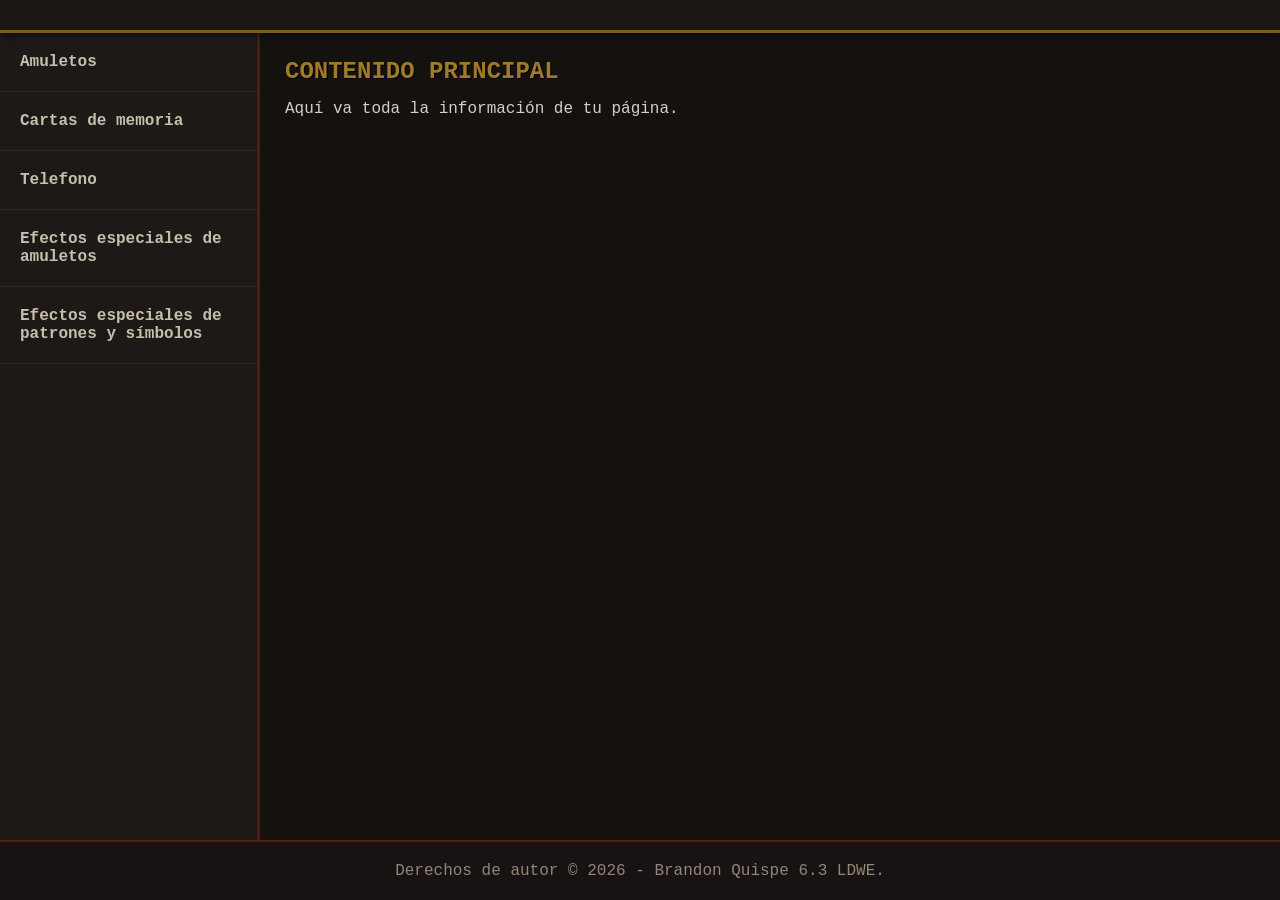
<file: index.html>
<!DOCTYPE html>
<html lang="es">
<head>
    <meta charset="UTF-8">
    <link rel="stylesheet" href="style.css">
</head>
<body>
    <input type="checkbox" id="menu-toggle">

    <header>
        <label for="menu-toggle" class="menu-btn">☰</label>
    </header>

    <nav>
        <label for="menu-toggle" class="menu-close">✕</label>
        <a href="amuletos.html">Amuletos</a>
        <a href="cartas de memoria.html">Cartas de memoria</a>
        <a href="telefono.html">Telefono</a>
        <a href="efectos especiales de amuletos.html">Efectos especiales de amuletos</a>
        <a href="efectos especiales de patrones y símbolos.html">Efectos especiales de patrones y símbolos</a> 
    </nav>

    <main>
        <h2>Contenido Principal</h2>
        <p>Aquí va toda la información de tu página.</p>
    </main>

    <footer>
        Derechos de autor © 2026 - Brandon Quispe 6.3 LDWE.
    </footer>       
</body>
</html>
</file>
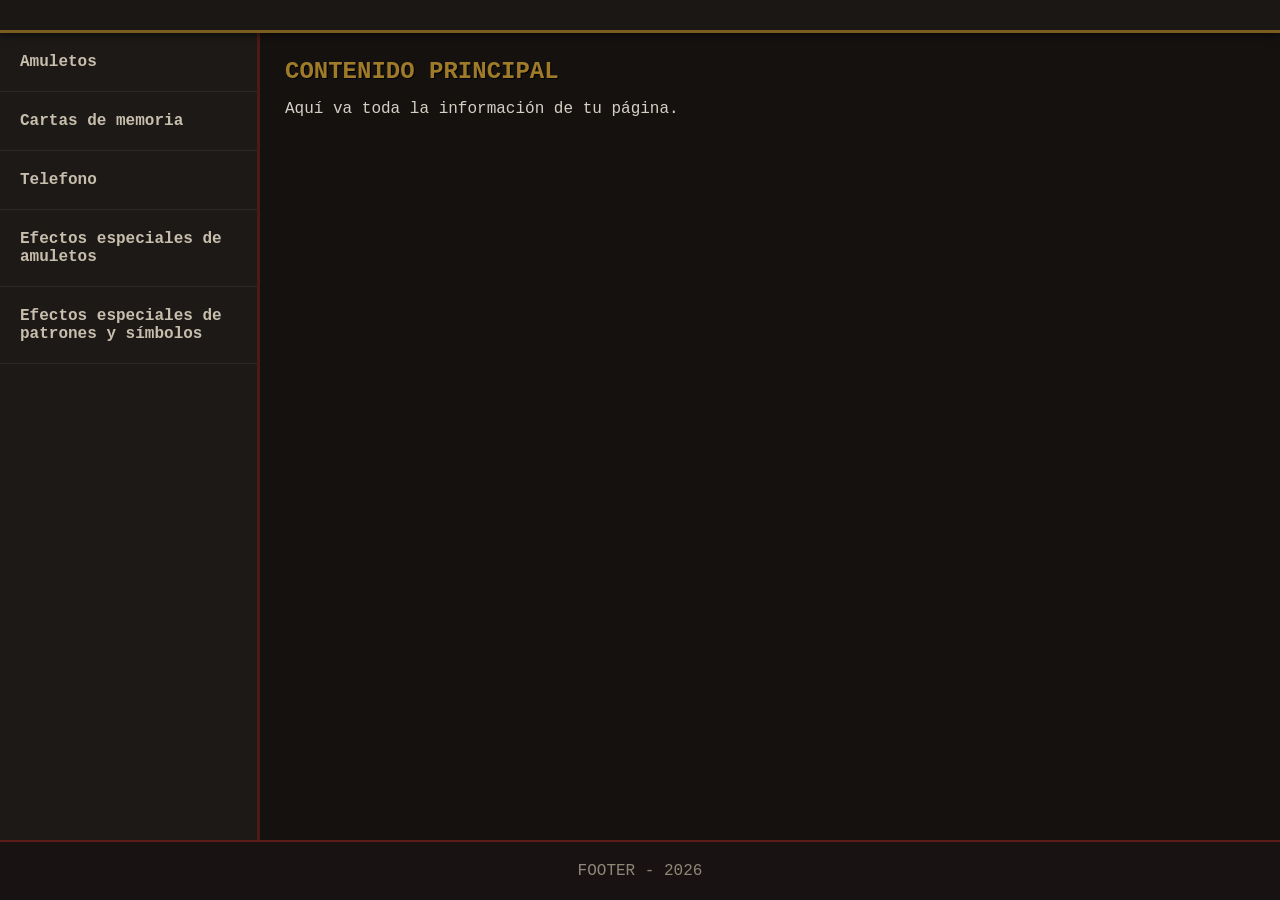
<file: Menu_Primeros_pasos_Brandon_Quispe_6,3/Menu_Primeros_pasos_Brandon_Quispe_6,3/index.html>
<!DOCTYPE html>
<html lang="es">
<head>
    <meta charset="UTF-8">
    <link rel="stylesheet" href="style.css">
</head>
<body>
    <input type="checkbox" id="menu-toggle">

    <header>
        <label for="menu-toggle" class="menu-btn">☰</label>
    </header>

    <nav>
        <a href="A.html">Amuletos</a>
        <a href="B.html">Cartas de memoria</a>
        <a href="C.html">Telefono</a>
        <a href="D.html">Efectos especiales de amuletos</a>
        <a href="E.html">Efectos especiales de patrones y símbolos</a> 
    </nav>

    <main>
        <h2>Contenido Principal</h2>
        <p>Aquí va toda la información de tu página.</p>
    </main>

    <footer>
        FOOTER - 2026
    </footer>       
</body>
</html>
</file>
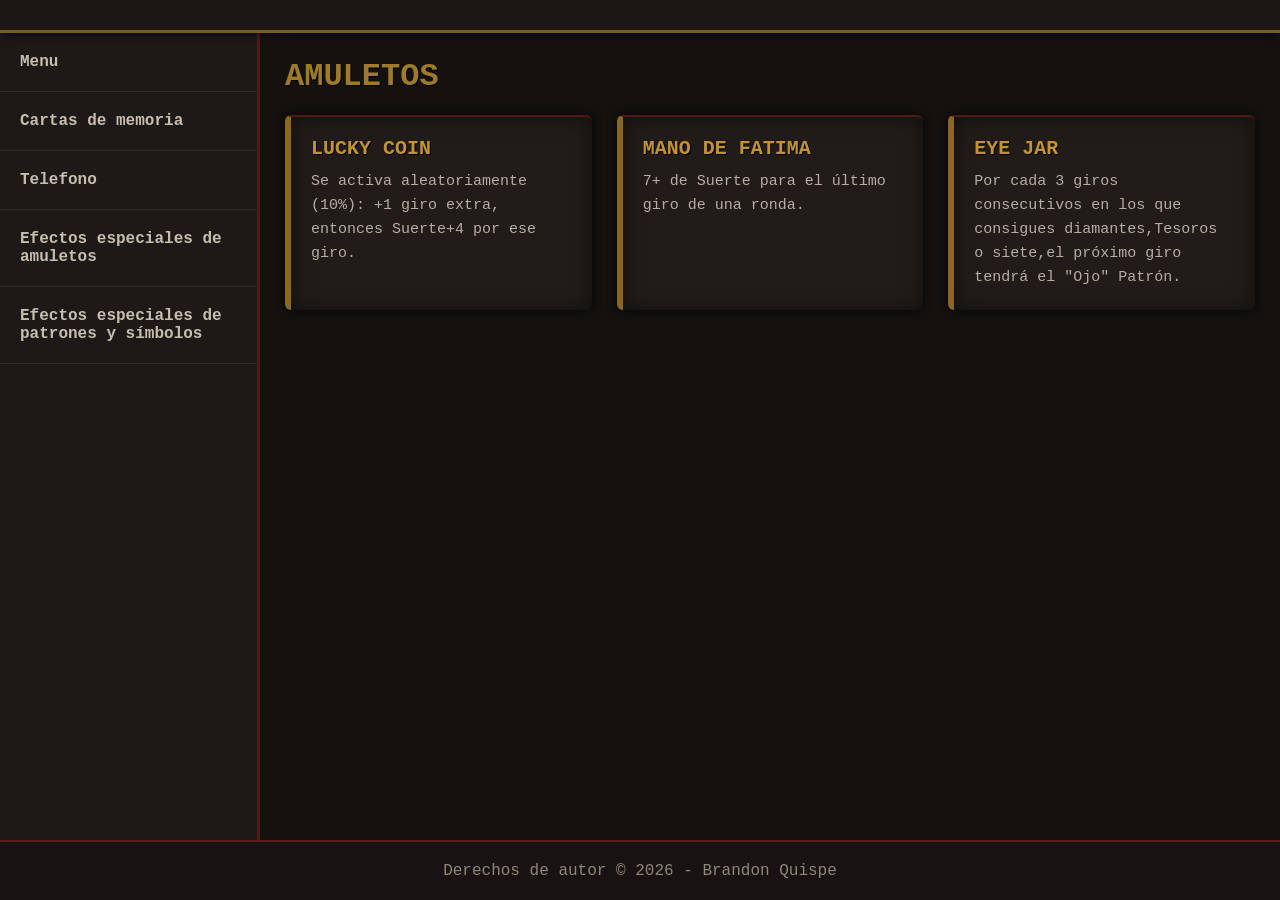
<file: A.html>
<!DOCTYPE html>
<html lang="es">
<head>
    <meta charset="UTF-8">
    <link rel="stylesheet" href="style.css">
</head>
<body>
    <input type="checkbox" id="menu-toggle">
    <header>
        <label for="menu-toggle" class="menu-btn">☰</label>
    </header>
    <nav>
        <a href="index.html">Menu</a>
        <a href="B.html">Cartas de memoria</a>
        <a href="C.html">Telefono</a>
        <a href="D.html">Efectos especiales de amuletos</a>
        <a href="E.html">Efectos especiales de patrones y símbolos</a> 
    </nav>
<main>
    <h1>Amuletos</h1>

    <div class="grid-info">

        <div class="card">
            <h2>Lucky Coin</h2>
            <p>
                Se activa aleatoriamente (10%):
                +1 giro extra, entonces Suerte+4 por ese giro.
            </p>
        </div>

        <div class="card">
            <h2>Mano de fatima</h2>
            <p>
                7+ de Suerte para el último giro de una ronda.
            </p>
        </div>

        <div class="card">
            <h2>Eye jar</h2>
            <p>
                Por cada 3 giros consecutivos en los que consigues diamantes,Tesoros o siete,el próximo giro tendrá el "Ojo" Patrón.            
            </p>
        </div>

    </div>
</main>
    <footer>
        Derechos de autor © 2026 - Brandon Quispe
    </footer>       
</body>
</html>
</file>
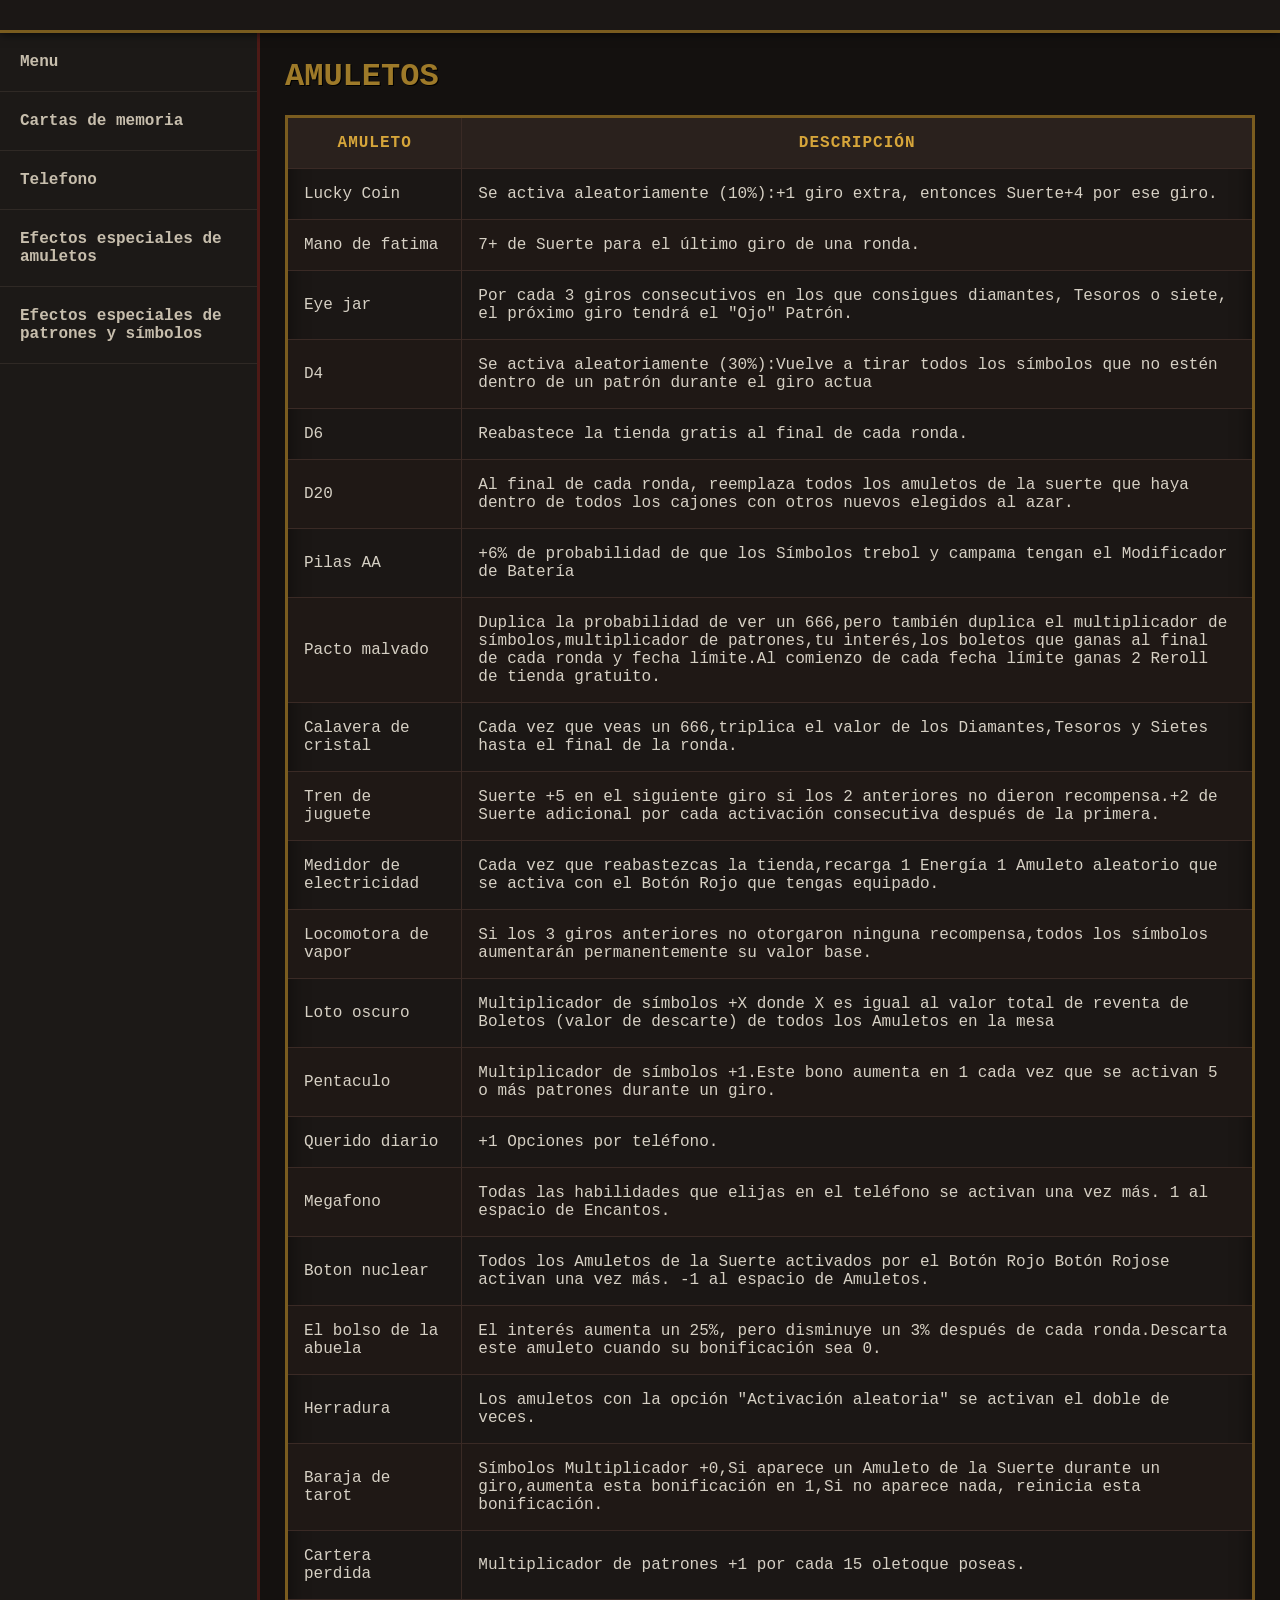
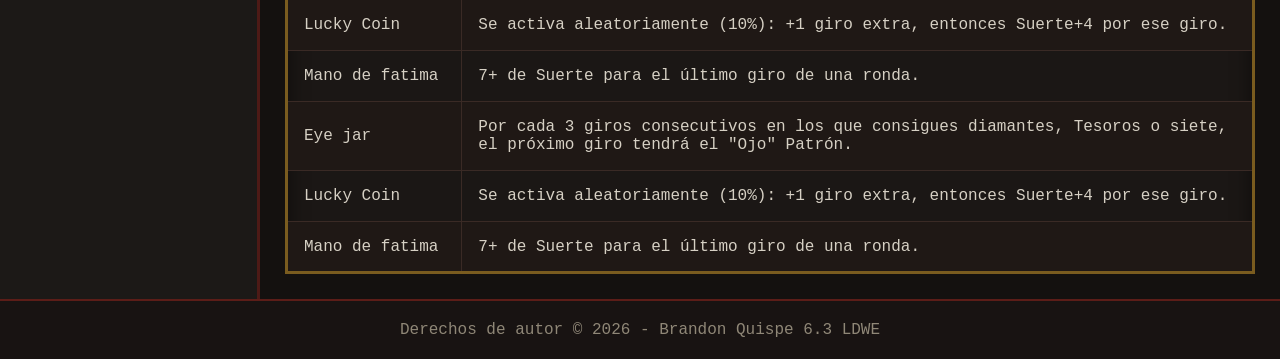
<file: Amuletos.html>
<!DOCTYPE html>
<html lang="es">
<head>
    <meta charset="UTF-8">
    <link rel="stylesheet" href="style.css">
</head>
<body>
    <input type="checkbox" id="menu-toggle">
    <header>
        <label for="menu-toggle" class="menu-btn">☰</label>
    </header>
    <nav>
        <label for="menu-toggle" class="menu-close">✕</label>
        <a href="index.html">Menu</a>
        <a href="cartas de memoria.html">Cartas de memoria</a>
        <a href="telefono.html">Telefono</a>
        <a href="efectos especiales de amuletos.html">Efectos especiales de amuletos</a>
        <a href="efectos especiales de patrones y símbolos.html">Efectos especiales de patrones y símbolos</a> 
    </nav>
    <main>
        <h1>Amuletos</h1>
    
        <div class="table-view">
            <table class="data-table">
                <thead>
                    <tr>
                        <th>Amuleto</th>
                        <th>Descripción</th>
                    </tr>
                </thead>
                <tbody>
                    <tr>
                        <td>Lucky Coin</td>
                        <td>Se activa aleatoriamente (10%):+1 giro extra, entonces Suerte+4 por ese giro.</td>
                    </tr>
                    <tr>
                        <td>Mano de fatima</td>
                        <td>7+ de Suerte para el último giro de una ronda.</td>
                    </tr>
                    <tr>
                        <td>Eye jar</td>
                        <td>Por cada 3 giros consecutivos en los que consigues diamantes, Tesoros o siete, el próximo giro tendrá el "Ojo" Patrón.</td>
                    </tr>
                    <tr>
                        <td>D4</td>
                        <td>Se activa aleatoriamente (30%):Vuelve a tirar todos los símbolos que no estén dentro de un patrón durante el giro actua</td>
                    </tr>
                    <tr>
                        <td>D6</td>
                        <td>Reabastece la tienda gratis al final de cada ronda.</td>
                    </tr>
                    <tr>
                        <td>D20</td>
                        <td>Al final de cada ronda, reemplaza todos los amuletos de la suerte que haya dentro de todos los cajones con otros nuevos elegidos al azar.</td>
                    </tr>
                    <tr>
                        <td>Pilas AA</td>
                        <td>+6% de probabilidad de que los Símbolos trebol y campama tengan el Modificador de Batería</td>
                    </tr>
                    <tr>
                        <td>Pacto malvado</td>
                        <td>Duplica la probabilidad de ver un 666,pero también duplica el multiplicador de símbolos,multiplicador de patrones,tu interés,los boletos que ganas al final de cada ronda y fecha límite.Al comienzo de cada fecha límite ganas 2 Reroll de tienda gratuito.</td>
                    </tr>
                    <tr>
                        <td>Calavera de cristal</td>
                        <td>Cada vez que veas un 666,triplica el valor de los Diamantes,Tesoros y Sietes hasta el final de la ronda.</td>
                    </tr>
                    <tr>
                        <td>Tren de juguete</td>
                        <td>Suerte +5 en el siguiente giro si los 2 anteriores no dieron recompensa.+2 de Suerte adicional por cada activación consecutiva después de la primera.</td>
                    </tr>
                    <tr>
                        <td>Medidor de electricidad</td>
                        <td>Cada vez que reabastezcas la tienda,recarga 1 Energía 1 Amuleto aleatorio que se activa con el Botón Rojo que tengas equipado.</td>
                    </tr>
                    <tr>
                        <td>Locomotora de vapor</td>
                        <td>Si los 3 giros anteriores no otorgaron ninguna recompensa,todos los símbolos aumentarán permanentemente su valor base.</td>
                    </tr>
                    <tr>
                        <td>Loto oscuro</td>
                        <td>Multiplicador de símbolos +X donde X es igual al valor total de reventa de Boletos (valor de descarte) de todos los Amuletos en la mesa</td>
                    </tr>
                    <tr>
                        <td>Pentaculo</td>
                        <td>Multiplicador de símbolos +1.Este bono aumenta en 1 cada vez que se activan 5 o más patrones durante un giro.</td>
                    </tr>
                    <tr>
                        <td>Querido diario</td>
                        <td>+1 Opciones por teléfono.</td>
                    </tr>
                    <tr>
                        <td>Megafono</td>
                        <td>Todas las habilidades que elijas en el teléfono se activan una vez más. 1 al espacio de Encantos.</td>
                    </tr>
                    <tr>
                        <td>Boton nuclear</td>
                        <td>Todos los Amuletos de la Suerte activados por el Botón Rojo Botón Rojose activan una vez más. -1 al espacio de Amuletos.</td>
                    </tr>
                    <tr>
                        <td>El bolso de la abuela</td>
                        <td>El interés aumenta un 25%, pero disminuye un 3% después de cada ronda.Descarta este amuleto cuando su bonificación sea 0.</td>
                    </tr>
                    <tr>
                        <td>Herradura</td>
                        <td>Los amuletos con la opción "Activación aleatoria" se activan el doble de veces.</td>
                    </tr>
                    <tr>
                        <td>Baraja de tarot</td>
                        <td>Símbolos Multiplicador +0,Si aparece un Amuleto de la Suerte durante un giro,aumenta esta bonificación en 1,Si no aparece nada, reinicia esta bonificación.</td>
                    </tr>
                    <tr>
                        <td>Cartera perdida</td>
                        <td>Multiplicador de patrones +1 por cada 15  oletoque poseas.</td>
                    </tr>
                    <tr>
                        <td>Lucky Coin</td>
                        <td>Se activa aleatoriamente (10%): +1 giro extra, entonces Suerte+4 por ese giro.</td>
                    </tr>
                    <tr>
                        <td>Mano de fatima</td>
                        <td>7+ de Suerte para el último giro de una ronda.</td>
                    </tr>
                    <tr>
                        <td>Eye jar</td>
                        <td>Por cada 3 giros consecutivos en los que consigues diamantes, Tesoros o siete, el próximo giro tendrá el "Ojo" Patrón.</td>
                    </tr>
                    <tr>
                        <td>Lucky Coin</td>
                        <td>Se activa aleatoriamente (10%): +1 giro extra, entonces Suerte+4 por ese giro.</td>
                    </tr>
                    <tr>
                        <td>Mano de fatima</td>
                        <td>7+ de Suerte para el último giro de una ronda.</td>
                    </tr>
                    <tr>
                </tbody>
            </table>
        </div>

    <div class="card-view">
        <div class="grid-info">

            <div class="card">
                <h2>Lucky Coin</h2>
                <p>
                    Se activa aleatoriamente (10%):
                    +1 giro extra, entonces Suerte+4 por ese giro.
                </p>
            </div>

            <div class="card">
                <h2>Mano de fatima</h2>
                <p>
                    7+ de Suerte para el último giro de una ronda.
                </p>
            </div>

            <div class="card">
                <h2>Eye jar</h2>
                <p>
                    Por cada 3 giros consecutivos en los que consigues diamantes, Tesoros o siete, el próximo giro tendrá el "Ojo" Patrón.
                </p>
            </div>
            <div class="card">
                <h2>Lucky Coin</h2>
                <p>
                    Se activa aleatoriamente (10%):
                    +1 giro extra, entonces Suerte+4 por ese giro.
                </p>
            </div>

            <div class="card">
                <h2>Mano de fatima</h2>
                <p>
                    7+ de Suerte para el último giro de una ronda.
                </p>
            </div>

            <div class="card">
                <h2>Eye jar</h2>
                <p>
                    Por cada 3 giros consecutivos en los que consigues diamantes, Tesoros o siete, el próximo giro tendrá el "Ojo" Patrón.
                </p>
            </div>            <div class="card">
                <h2>Lucky Coin</h2>
                <p>
                    Se activa aleatoriamente (10%):
                    +1 giro extra, entonces Suerte+4 por ese giro.
                </p>
            </div>

            <div class="card">
                <h2>Mano de fatima</h2>
                <p>
                    7+ de Suerte para el último giro de una ronda.
                </p>
            </div>

            <div class="card">
                <h2>Eye jar</h2>
                <p>
                    Por cada 3 giros consecutivos en los que consigues diamantes, Tesoros o siete, el próximo giro tendrá el "Ojo" Patrón.
                </p>
            </div>            <div class="card">
                <h2>Lucky Coin</h2>
                <p>
                    Se activa aleatoriamente (10%):
                    +1 giro extra, entonces Suerte+4 por ese giro.
                </p>
            </div>

            <div class="card">
                <h2>Mano de fatima</h2>
                <p>
                    7+ de Suerte para el último giro de una ronda.
                </p>
            </div>

            <div class="card">
                <h2>Eye jar</h2>
                <p>
                    Por cada 3 giros consecutivos en los que consigues diamantes, Tesoros o siete, el próximo giro tendrá el "Ojo" Patrón.
                </p>
            </div>            <div class="card">
                <h2>Lucky Coin</h2>
                <p>
                    Se activa aleatoriamente (10%):
                    +1 giro extra, entonces Suerte+4 por ese giro.
                </p>
            </div>

            <div class="card">
                <h2>Mano de fatima</h2>
                <p>
                    7+ de Suerte para el último giro de una ronda.
                </p>
            </div>

            <div class="card">
                <h2>Eye jar</h2>
                <p>
                    Por cada 3 giros consecutivos en los que consigues diamantes, Tesoros o siete, el próximo giro tendrá el "Ojo" Patrón.
                </p>
            </div>            <div class="card">
                <h2>Lucky Coin</h2>
                <p>
                    Se activa aleatoriamente (10%):
                    +1 giro extra, entonces Suerte+4 por ese giro.
                </p>
            </div>

            <div class="card">
                <h2>Mano de fatima</h2>
                <p>
                    7+ de Suerte para el último giro de una ronda.
                </p>
            </div>

            <div class="card">
                <h2>Eye jar</h2>
                <p>
                    Por cada 3 giros consecutivos en los que consigues diamantes, Tesoros o siete, el próximo giro tendrá el "Ojo" Patrón.
                </p>
            </div>        
            <div class="card">
                <h2>Lucky Coin</h2>
                <p>
                    Se activa aleatoriamente (10%):
                    +1 giro extra, entonces Suerte+4 por ese giro.
                </p>
            </div>

            <div class="card">
                <h2>Mano de fatima</h2>
                <p>
                    7+ de Suerte para el último giro de una ronda.
                </p>
            </div>
        </div>
    </div>
</main>
    <footer>
        Derechos de autor © 2026 - Brandon Quispe 6.3 LDWE
    </footer>       
</body>
</html>
</file>
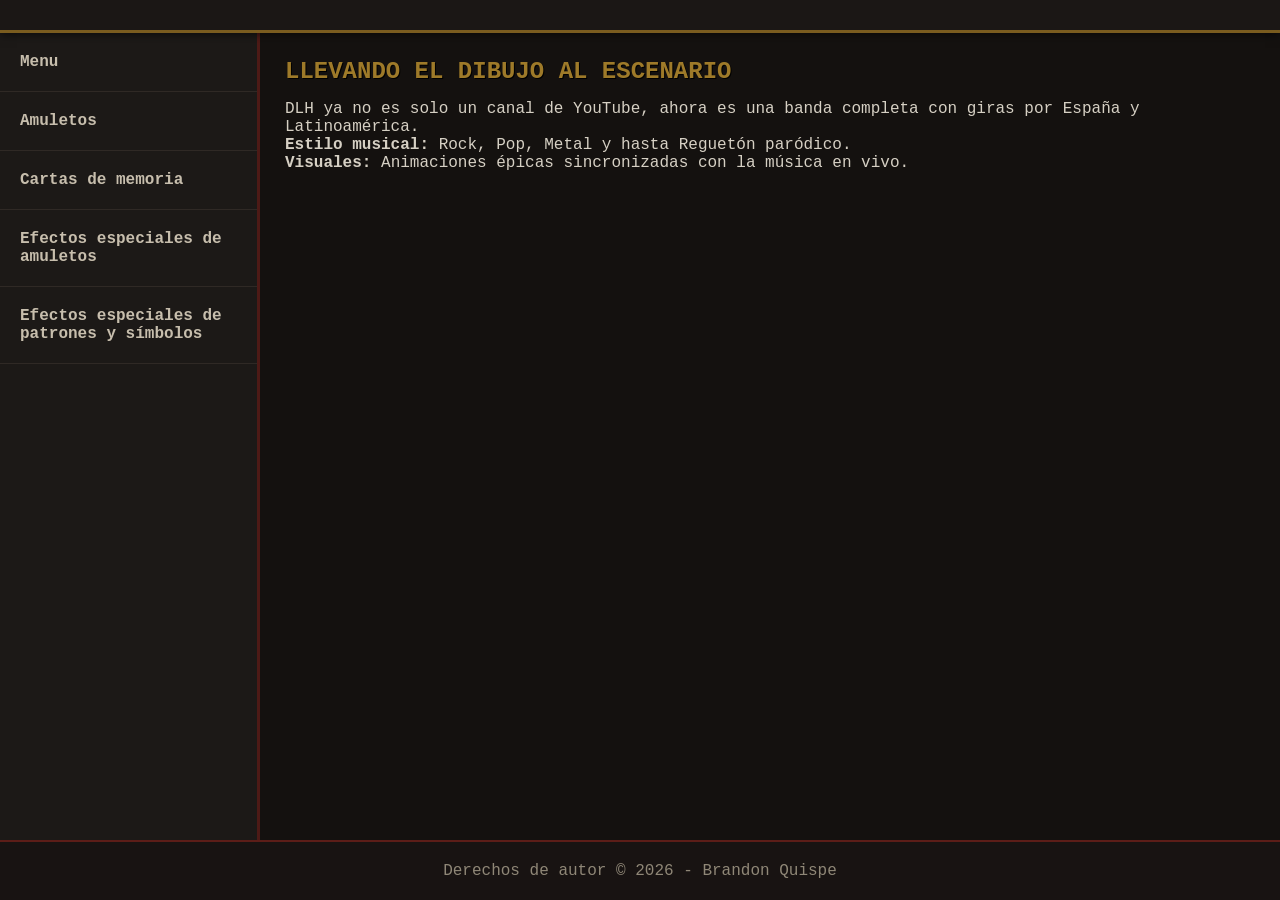
<file: C.html>
<!DOCTYPE html>
<html lang="es">
<head>
    <meta charset="UTF-8">
    <link rel="stylesheet" href="style.css">
</head>
<body>
    <input type="checkbox" id="menu-toggle">
    <header>
        <label for="menu-toggle" class="menu-btn">☰</label>
    </header>
    <nav>
        <a href="index.html">Menu</a>
        <a href="A.html">Amuletos</a>
        <a href="B.html">Cartas de memoria</a>
        <a href="D.html">Efectos especiales de amuletos</a>
        <a href="E.html">Efectos especiales de patrones y símbolos</a> 
    </nav>
    <main>
        <h2>Llevando el Dibujo al Escenario</h2>
        <p>DLH ya no es solo un canal de YouTube, ahora es una banda completa con giras por España y Latinoamérica.</p>
        <div class="tour-info">
            <p><strong>Estilo musical:</strong> Rock, Pop, Metal y hasta Reguetón paródico.</p>
            <p><strong>Visuales:</strong> Animaciones épicas sincronizadas con la música en vivo.</p>
        </div>
    </main>

    <footer>
        Derechos de autor © 2026 - Brandon Quispe
    </footer>       
</body>
</html>
</file>
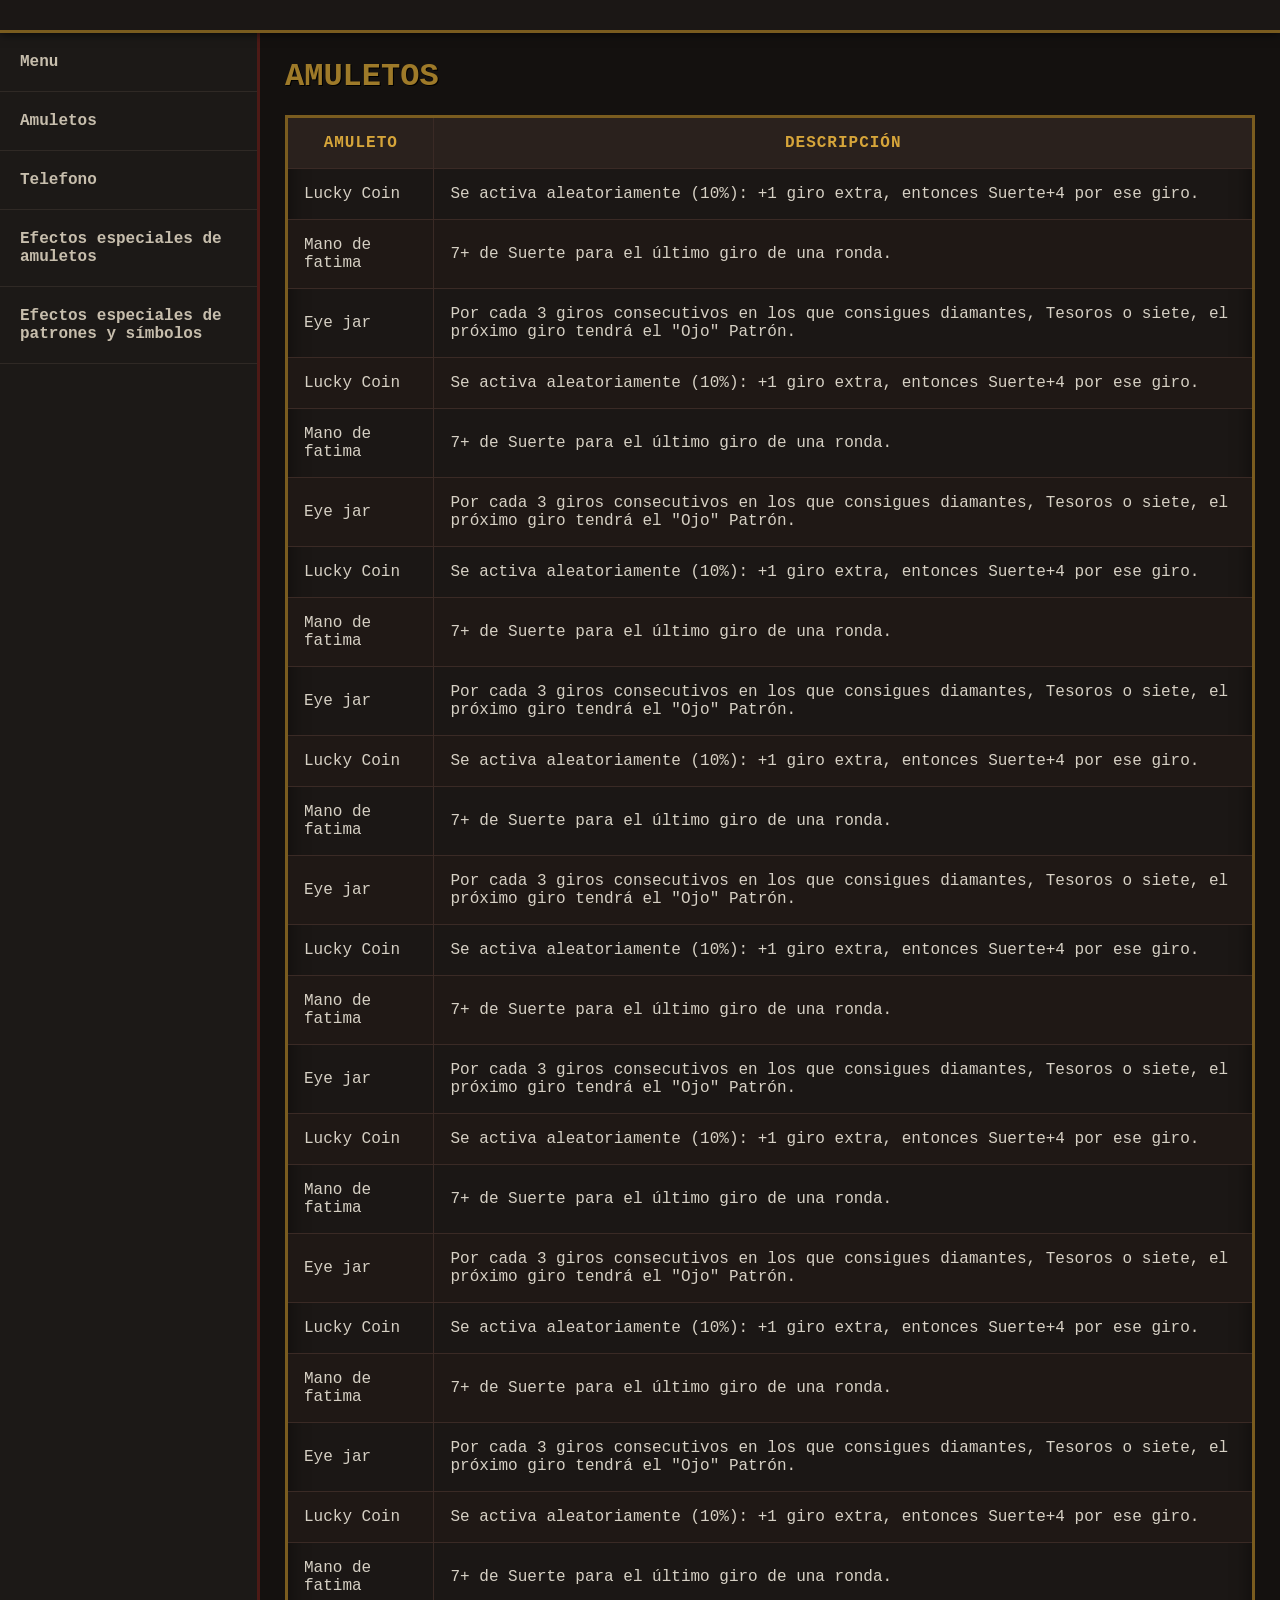
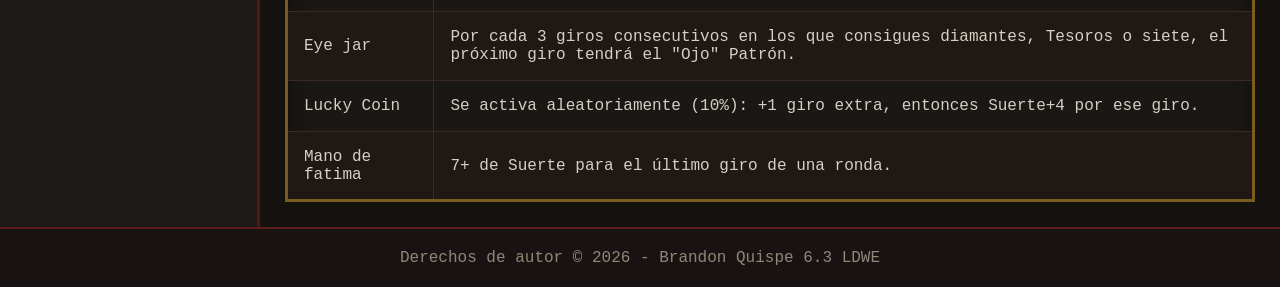
<file: Cartas de memoria.html>
<!DOCTYPE html>
<html lang="es">
<head>
    <meta charset="UTF-8">
    <link rel="stylesheet" href="style.css">
</head>
<body>
    <input type="checkbox" id="menu-toggle">
    <header>
        <label for="menu-toggle" class="menu-btn">☰</label>
    </header>
    <nav>
        <label for="menu-toggle" class="menu-close">✕</label>
        <a href="index.html">Menu</a>
        <a href="amuletos.html">Amuletos</a>
        <a href="telefono.html">Telefono</a>
        <a href="efectos especiales de amuletos.html">Efectos especiales de amuletos</a>
        <a href="efectos especiales de patrones y símbolos.html">Efectos especiales de patrones y símbolos</a> 
    </nav>
    <main>
        <h1>Amuletos</h1>
    
        <div class="table-view">
            <table class="data-table">
                <thead>
                    <tr>
                        <th>Amuleto</th>
                        <th>Descripción</th>
                    </tr>
                </thead>
                <tbody>
                    <tr>
                        <td>Lucky Coin</td>
                        <td>Se activa aleatoriamente (10%): +1 giro extra, entonces Suerte+4 por ese giro.</td>
                    </tr>
                    <tr>
                        <td>Mano de fatima</td>
                        <td>7+ de Suerte para el último giro de una ronda.</td>
                    </tr>
                    <tr>
                        <td>Eye jar</td>
                        <td>Por cada 3 giros consecutivos en los que consigues diamantes, Tesoros o siete, el próximo giro tendrá el "Ojo" Patrón.</td>
                    </tr>
                    <tr>
                        <td>Lucky Coin</td>
                        <td>Se activa aleatoriamente (10%): +1 giro extra, entonces Suerte+4 por ese giro.</td>
                    </tr>
                    <tr>
                        <td>Mano de fatima</td>
                        <td>7+ de Suerte para el último giro de una ronda.</td>
                    </tr>
                    <tr>
                        <td>Eye jar</td>
                        <td>Por cada 3 giros consecutivos en los que consigues diamantes, Tesoros o siete, el próximo giro tendrá el "Ojo" Patrón.</td>
                    </tr>
                    <tr>
                        <td>Lucky Coin</td>
                        <td>Se activa aleatoriamente (10%): +1 giro extra, entonces Suerte+4 por ese giro.</td>
                    </tr>
                    <tr>
                        <td>Mano de fatima</td>
                        <td>7+ de Suerte para el último giro de una ronda.</td>
                    </tr>
                    <tr>
                        <td>Eye jar</td>
                        <td>Por cada 3 giros consecutivos en los que consigues diamantes, Tesoros o siete, el próximo giro tendrá el "Ojo" Patrón.</td>
                    </tr>
                    <tr>
                        <td>Lucky Coin</td>
                        <td>Se activa aleatoriamente (10%): +1 giro extra, entonces Suerte+4 por ese giro.</td>
                    </tr>
                    <tr>
                        <td>Mano de fatima</td>
                        <td>7+ de Suerte para el último giro de una ronda.</td>
                    </tr>
                    <tr>
                        <td>Eye jar</td>
                        <td>Por cada 3 giros consecutivos en los que consigues diamantes, Tesoros o siete, el próximo giro tendrá el "Ojo" Patrón.</td>
                    </tr>
                    <tr>
                        <td>Lucky Coin</td>
                        <td>Se activa aleatoriamente (10%): +1 giro extra, entonces Suerte+4 por ese giro.</td>
                    </tr>
                    <tr>
                        <td>Mano de fatima</td>
                        <td>7+ de Suerte para el último giro de una ronda.</td>
                    </tr>
                    <tr>
                        <td>Eye jar</td>
                        <td>Por cada 3 giros consecutivos en los que consigues diamantes, Tesoros o siete, el próximo giro tendrá el "Ojo" Patrón.</td>
                    </tr>
                    <tr>
                        <td>Lucky Coin</td>
                        <td>Se activa aleatoriamente (10%): +1 giro extra, entonces Suerte+4 por ese giro.</td>
                    </tr>
                    <tr>
                        <td>Mano de fatima</td>
                        <td>7+ de Suerte para el último giro de una ronda.</td>
                    </tr>
                    <tr>
                        <td>Eye jar</td>
                        <td>Por cada 3 giros consecutivos en los que consigues diamantes, Tesoros o siete, el próximo giro tendrá el "Ojo" Patrón.</td>
                    </tr>
                    <tr>
                        <td>Lucky Coin</td>
                        <td>Se activa aleatoriamente (10%): +1 giro extra, entonces Suerte+4 por ese giro.</td>
                    </tr>
                    <tr>
                        <td>Mano de fatima</td>
                        <td>7+ de Suerte para el último giro de una ronda.</td>
                    </tr>
                    <tr>
                        <td>Eye jar</td>
                        <td>Por cada 3 giros consecutivos en los que consigues diamantes, Tesoros o siete, el próximo giro tendrá el "Ojo" Patrón.</td>
                    </tr>
                    <tr>
                        <td>Lucky Coin</td>
                        <td>Se activa aleatoriamente (10%): +1 giro extra, entonces Suerte+4 por ese giro.</td>
                    </tr>
                    <tr>
                        <td>Mano de fatima</td>
                        <td>7+ de Suerte para el último giro de una ronda.</td>
                    </tr>
                    <tr>
                        <td>Eye jar</td>
                        <td>Por cada 3 giros consecutivos en los que consigues diamantes, Tesoros o siete, el próximo giro tendrá el "Ojo" Patrón.</td>
                    </tr>
                    <tr>
                        <td>Lucky Coin</td>
                        <td>Se activa aleatoriamente (10%): +1 giro extra, entonces Suerte+4 por ese giro.</td>
                    </tr>
                    <tr>
                        <td>Mano de fatima</td>
                        <td>7+ de Suerte para el último giro de una ronda.</td>
                    </tr>
                    <tr>
                </tbody>
            </table>
        </div>
    
        <div class="card-view">
            <div class="grid-info">
    
                <div class="card">
                    <h2>Lucky Coin</h2>
                    <p>
                        Se activa aleatoriamente (10%):
                        +1 giro extra, entonces Suerte+4 por ese giro.
                    </p>
                </div>
    
                <div class="card">
                    <h2>Mano de fatima</h2>
                    <p>
                        7+ de Suerte para el último giro de una ronda.
                    </p>
                </div>
    
                <div class="card">
                    <h2>Eye jar</h2>
                    <p>
                        Por cada 3 giros consecutivos en los que consigues diamantes, Tesoros o siete, el próximo giro tendrá el "Ojo" Patrón.
                    </p>
                </div>
                <div class="card">
                    <h2>Lucky Coin</h2>
                    <p>
                        Se activa aleatoriamente (10%):
                        +1 giro extra, entonces Suerte+4 por ese giro.
                    </p>
                </div>
    
                <div class="card">
                    <h2>Mano de fatima</h2>
                    <p>
                        7+ de Suerte para el último giro de una ronda.
                    </p>
                </div>
    
                <div class="card">
                    <h2>Eye jar</h2>
                    <p>
                        Por cada 3 giros consecutivos en los que consigues diamantes, Tesoros o siete, el próximo giro tendrá el "Ojo" Patrón.
                    </p>
                </div>            <div class="card">
                    <h2>Lucky Coin</h2>
                    <p>
                        Se activa aleatoriamente (10%):
                        +1 giro extra, entonces Suerte+4 por ese giro.
                    </p>
                </div>
    
                <div class="card">
                    <h2>Mano de fatima</h2>
                    <p>
                        7+ de Suerte para el último giro de una ronda.
                    </p>
                </div>
    
                <div class="card">
                    <h2>Eye jar</h2>
                    <p>
                        Por cada 3 giros consecutivos en los que consigues diamantes, Tesoros o siete, el próximo giro tendrá el "Ojo" Patrón.
                    </p>
                </div>            <div class="card">
                    <h2>Lucky Coin</h2>
                    <p>
                        Se activa aleatoriamente (10%):
                        +1 giro extra, entonces Suerte+4 por ese giro.
                    </p>
                </div>
    
                <div class="card">
                    <h2>Mano de fatima</h2>
                    <p>
                        7+ de Suerte para el último giro de una ronda.
                    </p>
                </div>
    
                <div class="card">
                    <h2>Eye jar</h2>
                    <p>
                        Por cada 3 giros consecutivos en los que consigues diamantes, Tesoros o siete, el próximo giro tendrá el "Ojo" Patrón.
                    </p>
                </div>            <div class="card">
                    <h2>Lucky Coin</h2>
                    <p>
                        Se activa aleatoriamente (10%):
                        +1 giro extra, entonces Suerte+4 por ese giro.
                    </p>
                </div>
    
                <div class="card">
                    <h2>Mano de fatima</h2>
                    <p>
                        7+ de Suerte para el último giro de una ronda.
                    </p>
                </div>
    
                <div class="card">
                    <h2>Eye jar</h2>
                    <p>
                        Por cada 3 giros consecutivos en los que consigues diamantes, Tesoros o siete, el próximo giro tendrá el "Ojo" Patrón.
                    </p>
                </div>            <div class="card">
                    <h2>Lucky Coin</h2>
                    <p>
                        Se activa aleatoriamente (10%):
                        +1 giro extra, entonces Suerte+4 por ese giro.
                    </p>
                </div>
    
                <div class="card">
                    <h2>Mano de fatima</h2>
                    <p>
                        7+ de Suerte para el último giro de una ronda.
                    </p>
                </div>
    
                <div class="card">
                    <h2>Eye jar</h2>
                    <p>
                        Por cada 3 giros consecutivos en los que consigues diamantes, Tesoros o siete, el próximo giro tendrá el "Ojo" Patrón.
                    </p>
                </div>        
                <div class="card">
                    <h2>Lucky Coin</h2>
                    <p>
                        Se activa aleatoriamente (10%):
                        +1 giro extra, entonces Suerte+4 por ese giro.
                    </p>
                </div>
    
                <div class="card">
                    <h2>Mano de fatima</h2>
                    <p>
                        7+ de Suerte para el último giro de una ronda.
                    </p>
                </div>
            </div>
        </div>
    </main>
    <footer>
        Derechos de autor © 2026 - Brandon Quispe 6.3 LDWE
    </footer>       
</body>
</html>
</file>
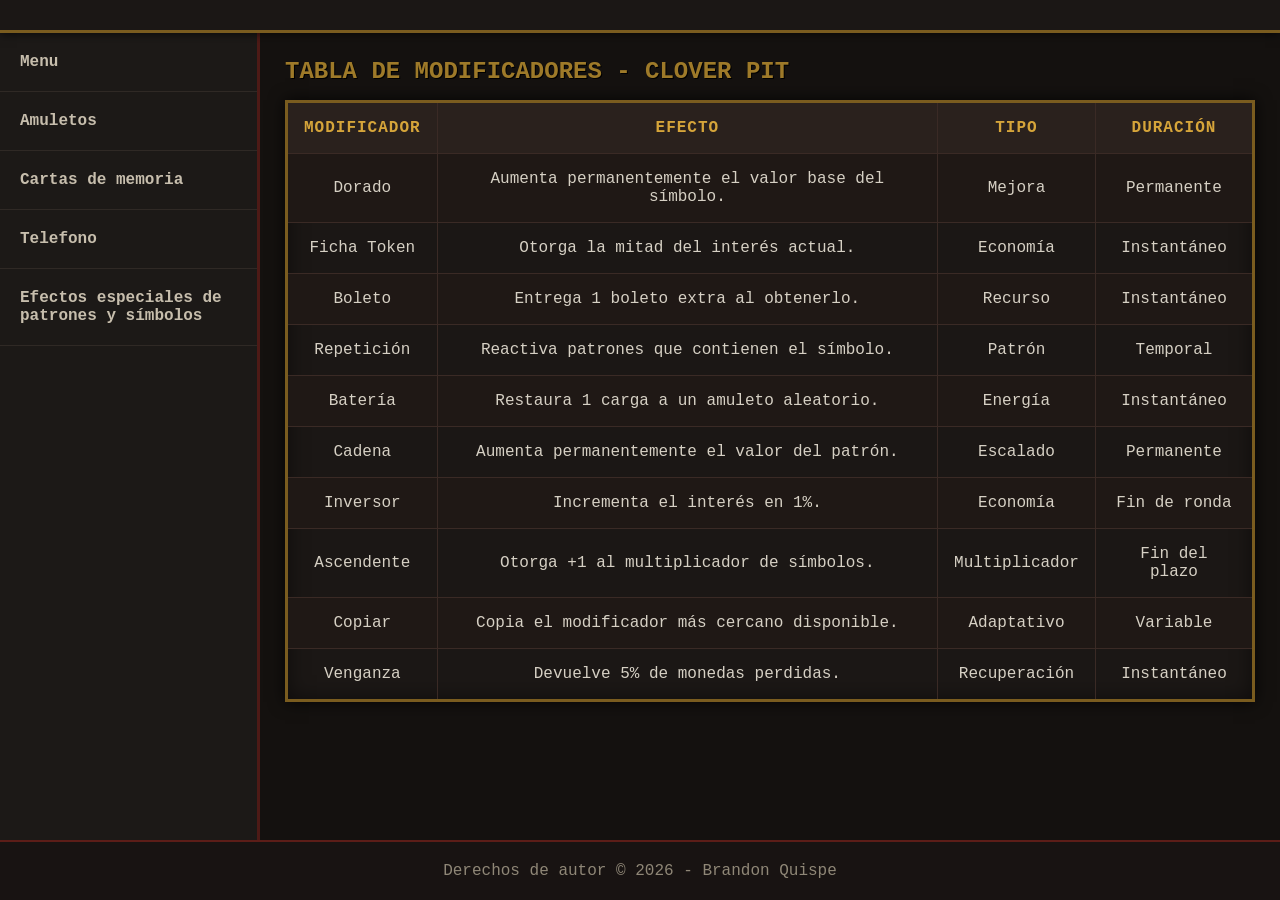
<file: D.html>
<!DOCTYPE html>
<html lang="es">
<head>
    <meta charset="UTF-8">
    <link rel="stylesheet" href="style.css">
</head>
<body>
    <input type="checkbox" id="menu-toggle">

    <header>
        <label for="menu-toggle" class="menu-btn">☰</label>
    </header>

    <nav>
        <a href="index.html">Menu</a>
        <a href="A.html">Amuletos</a>
        <a href="B.html">Cartas de memoria</a>
        <a href="C.html">Telefono</a>
        <a href="E.html">Efectos especiales de patrones y símbolos</a> 
    </nav>

    <main>
<section>
    <h1>Tabla de Modificadores - Clover Pit</h1>

    <table class="tabla-clover">
        
        <tr>
            <th>Modificador</th>
            <th>Efecto</th>
            <th>Tipo</th>
            <th>Duración</th>
        </tr>

        <tr>
            <td>Dorado</td>
            <td>Aumenta permanentemente el valor base del símbolo.</td>
            <td>Mejora</td>
            <td>Permanente</td>
        </tr>

        <tr>
            <td>Ficha Token</td>
            <td>Otorga la mitad del interés actual.</td>
            <td>Economía</td>
            <td>Instantáneo</td>
        </tr>

        <tr>
            <td>Boleto</td>
            <td>Entrega 1 boleto extra al obtenerlo.</td>
            <td>Recurso</td>
            <td>Instantáneo</td>
        </tr>

        <tr>
            <td>Repetición</td>
            <td>Reactiva patrones que contienen el símbolo.</td>
            <td>Patrón</td>
            <td>Temporal</td>
        </tr>

        <tr>
            <td>Batería</td>
            <td>Restaura 1 carga a un amuleto aleatorio.</td>
            <td>Energía</td>
            <td>Instantáneo</td>
        </tr>

        <tr>
            <td>Cadena</td>
            <td>Aumenta permanentemente el valor del patrón.</td>
            <td>Escalado</td>
            <td>Permanente</td>
        </tr>

        <tr>
            <td>Inversor</td>
            <td>Incrementa el interés en 1%.</td>
            <td>Economía</td>
            <td>Fin de ronda</td>
        </tr>

        <tr>
            <td>Ascendente</td>
            <td>Otorga +1 al multiplicador de símbolos.</td>
            <td>Multiplicador</td>
            <td>Fin del plazo</td>
        </tr>

        <tr>
            <td>Copiar</td>
            <td>Copia el modificador más cercano disponible.</td>
            <td>Adaptativo</td>
            <td>Variable</td>
        </tr>

        <tr>
            <td>Venganza</td>
            <td>Devuelve 5% de monedas perdidas.</td>
            <td>Recuperación</td>
            <td>Instantáneo</td>
        </tr>

    </table>
</section>
    </main>

    <footer>
        Derechos de autor © 2026 - Brandon Quispe
    </footer>       
</body>
</html>
</file>
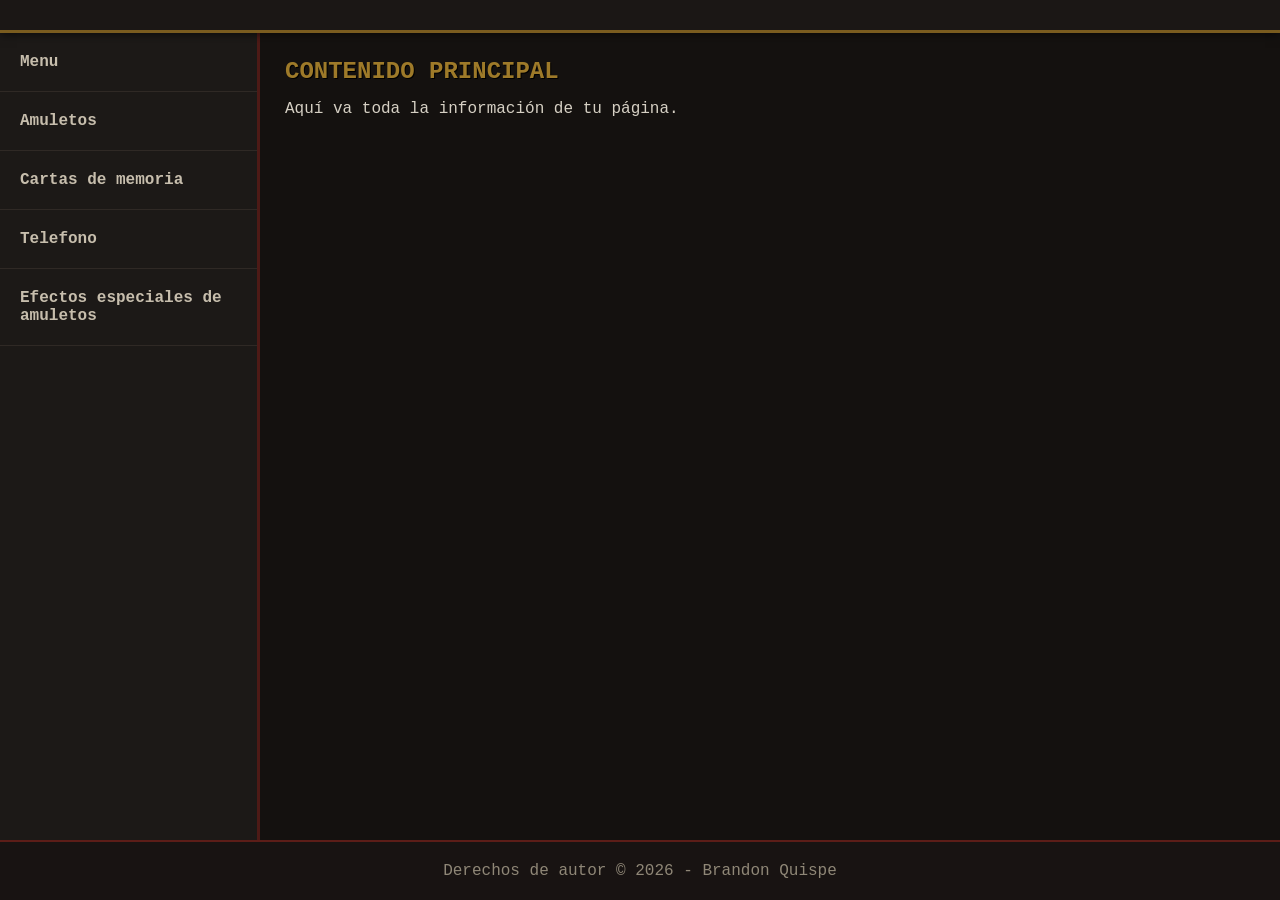
<file: E.html>
<!DOCTYPE html>
<html lang="es">
<head>
    <meta charset="UTF-8">
    <link rel="stylesheet" href="style.css">
</head>
<body>
    <input type="checkbox" id="menu-toggle">

    <header>
        <label for="menu-toggle" class="menu-btn">☰</label>
    </header>

    <nav>
        <a href="index.html">Menu</a>
        <a href="A.html">Amuletos</a>
        <a href="B.html">Cartas de memoria</a>
        <a href="C.html">Telefono</a>
        <a href="D.html">Efectos especiales de amuletos</a>
    </nav>

    <main>
        <h2>Contenido Principal</h2>
        <p>Aquí va toda la información de tu página.</p>
    </main>

    <footer>
        Derechos de autor © 2026 - Brandon Quispe
    </footer>       
</body>
</html>
</file>
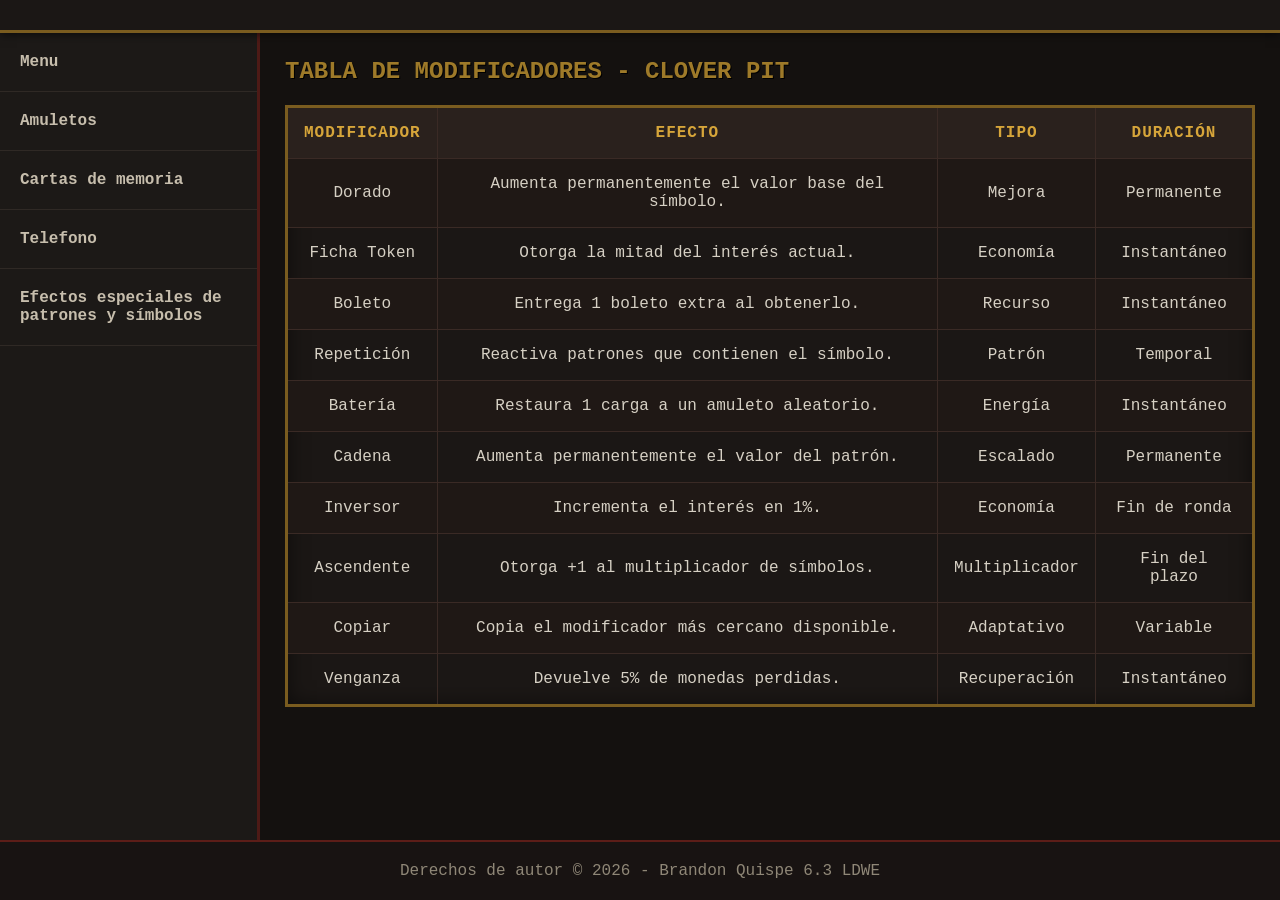
<file: Efectos especiales de amuletos.html>
<!DOCTYPE html>
<html lang="es">
<head>
    <meta charset="UTF-8">
    <link rel="stylesheet" href="style.css">
</head>
<body>
    <input type="checkbox" id="menu-toggle">

    <header>
        <label for="menu-toggle" class="menu-btn">☰</label>
    </header>

    <nav>
        <label for="menu-toggle" class="menu-close">✕</label>
        <a href="index.html">Menu</a>
        <a href="amuletos.html">Amuletos</a>
        <a href="cartas de memoria.html">Cartas de memoria</a>
        <a href="telefono.html">Telefono</a>
        <a href="efectos especiales de patrones y símbolos.html">Efectos especiales de patrones y símbolos</a> 
    </nav>

    <main>
        <section>
            <h1>Tabla de Modificadores - Clover Pit</h1>
        
            <div class="table-view">
                <table class="tabla-clover">
                    <tr>
                        <th>Modificador</th>
                        <th>Efecto</th>
                        <th>Tipo</th>
                        <th>Duración</th>
                    </tr>
                    <tr>
                        <td>Dorado</td>
                        <td>Aumenta permanentemente el valor base del símbolo.</td>
                        <td>Mejora</td>
                        <td>Permanente</td>
                    </tr>
                    <tr>
                        <td>Ficha Token</td>
                        <td>Otorga la mitad del interés actual.</td>
                        <td>Economía</td>
                        <td>Instantáneo</td>
                    </tr>
                    <tr>
                        <td>Boleto</td>
                        <td>Entrega 1 boleto extra al obtenerlo.</td>
                        <td>Recurso</td>
                        <td>Instantáneo</td>
                    </tr>
                    <tr>
                        <td>Repetición</td>
                        <td>Reactiva patrones que contienen el símbolo.</td>
                        <td>Patrón</td>
                        <td>Temporal</td>
                    </tr>
                    <tr>
                        <td>Batería</td>
                        <td>Restaura 1 carga a un amuleto aleatorio.</td>
                        <td>Energía</td>
                        <td>Instantáneo</td>
                    </tr>
                    <tr>
                        <td>Cadena</td>
                        <td>Aumenta permanentemente el valor del patrón.</td>
                        <td>Escalado</td>
                        <td>Permanente</td>
                    </tr>
                    <tr>
                        <td>Inversor</td>
                        <td>Incrementa el interés en 1%.</td>
                        <td>Economía</td>
                        <td>Fin de ronda</td>
                    </tr>
                    <tr>
                        <td>Ascendente</td>
                        <td>Otorga +1 al multiplicador de símbolos.</td>
                        <td>Multiplicador</td>
                        <td>Fin del plazo</td>
                    </tr>
                    <tr>
                        <td>Copiar</td>
                        <td>Copia el modificador más cercano disponible.</td>
                        <td>Adaptativo</td>
                        <td>Variable</td>
                    </tr>
                    <tr>
                        <td>Venganza</td>
                        <td>Devuelve 5% de monedas perdidas.</td>
                        <td>Recuperación</td>
                        <td>Instantáneo</td>
                    </tr>
                </table>
            </div>
        
            <div class="card-view">
                <div class="grid-info">
                    <div class="card">
                        <h2>Dorado</h2>
                        <p>Aumenta permanentemente el valor base del símbolo.</p>
                        <p><strong>Tipo:</strong> Mejora</p>
                        <p><strong>Duración:</strong> Permanente</p>
                    </div>
                    <div class="card">
                        <h2>Ficha Token</h2>
                        <p>Otorga la mitad del interés actual.</p>
                        <p><strong>Tipo:</strong> Economía</p>
                        <p><strong>Duración:</strong> Instantáneo</p>
                    </div>
                    <div class="card">
                        <h2>Boleto</h2>
                        <p>Entrega 1 boleto extra al obtenerlo.</p>
                        <p><strong>Tipo:</strong> Recurso</p>
                        <p><strong>Duración:</strong> Instantáneo</p>
                    </div>
                    <div class="card">
                        <h2>Repetición</h2>
                        <p>Reactiva patrones que contienen el símbolo.</p>
                        <p><strong>Tipo:</strong> Patrón</p>
                        <p><strong>Duración:</strong> Temporal</p>
                    </div>
                    <div class="card">
                        <h2>Batería</h2>
                        <p>Restaura 1 carga a un amuleto aleatorio.</p>
                        <p><strong>Tipo:</strong> Energía</p>
                        <p><strong>Duración:</strong> Instantáneo</p>
                    </div>
                    <div class="card">
                        <h2>Cadena</h2>
                        <p>Aumenta permanentemente el valor del patrón.</p>
                        <p><strong>Tipo:</strong> Escalado</p>
                        <p><strong>Duración:</strong> Permanente</p>
                    </div>
                    <div class="card">
                        <h2>Inversor</h2>
                        <p>Incrementa el interés en 1%.</p>
                        <p><strong>Tipo:</strong> Economía</p>
                        <p><strong>Duración:</strong> Fin de ronda</p>
                    </div>
                    <div class="card">
                        <h2>Ascendente</h2>
                        <p>Otorga +1 al multiplicador de símbolos.</p>
                        <p><strong>Tipo:</strong> Multiplicador</p>
                        <p><strong>Duración:</strong> Fin del plazo</p>
                    </div>
                    <div class="card">
                        <h2>Copiar</h2>
                        <p>Copia el modificador más cercano disponible.</p>
                        <p><strong>Tipo:</strong> Adaptativo</p>
                        <p><strong>Duración:</strong> Variable</p>
                    </div>
                    <div class="card">
                        <h2>Venganza</h2>
                        <p>Devuelve 5% de monedas perdidas.</p>
                        <p><strong>Tipo:</strong> Recuperación</p>
                        <p><strong>Duración:</strong> Instantáneo</p>
                    </div>
                </div>
            </div>
        </section>
            </main>
        
    <footer>
        Derechos de autor © 2026 - Brandon Quispe 6.3 LDWE
    </footer>       
</body>
</html>
</file>
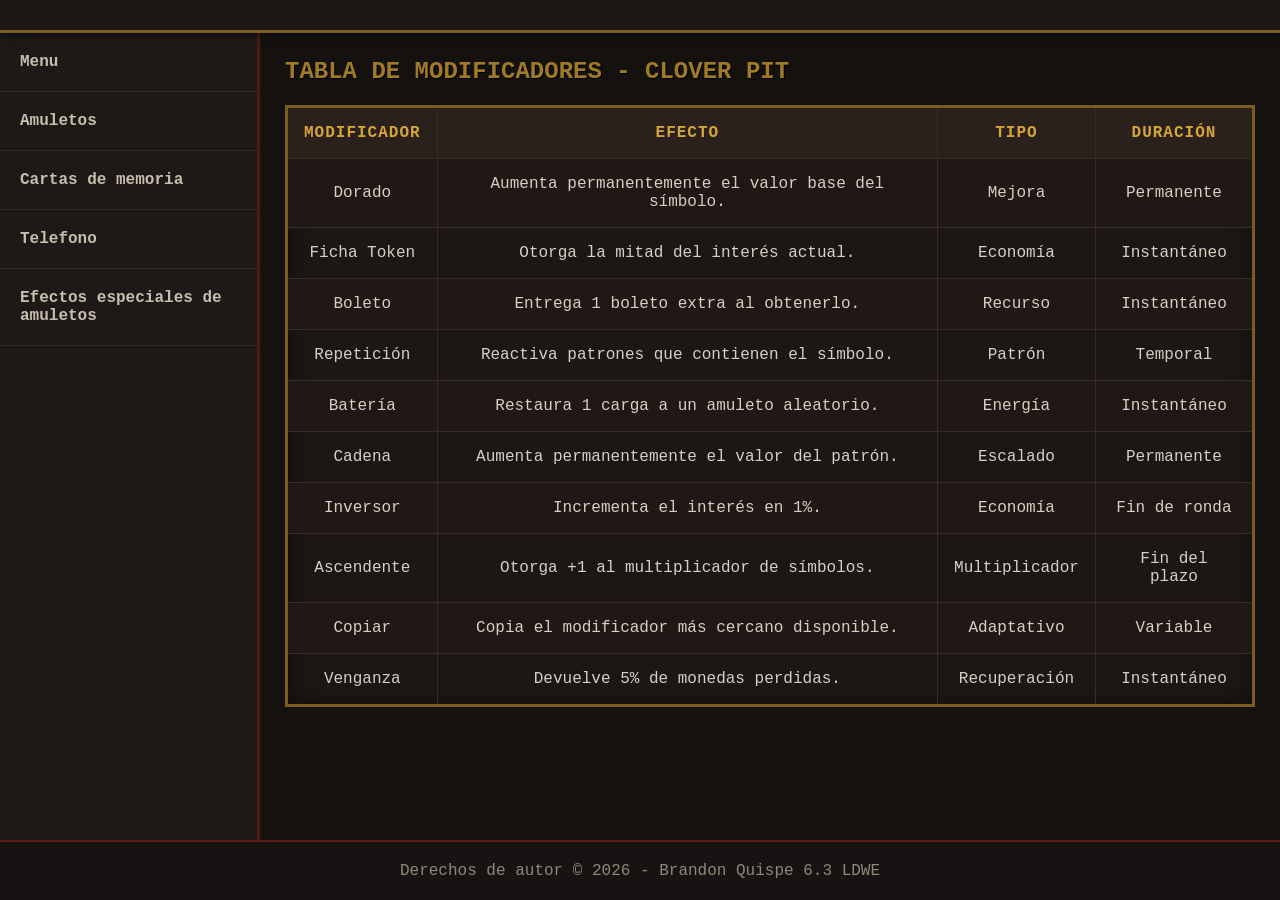
<file: Efectos especiales de patrones y símbolos.html>
<!DOCTYPE html>
<html lang="es">
<head>
    <meta charset="UTF-8">
    <link rel="stylesheet" href="style.css">
</head>
<body>
    <input type="checkbox" id="menu-toggle">

    <header>
        <label for="menu-toggle" class="menu-btn">☰</label>
    </header>

    <nav>
        <label for="menu-toggle" class="menu-close">✕</label>
        <a href="index.html">Menu</a>
        <a href="amuletos.html">Amuletos</a>
        <a href="cartas de memoria.html">Cartas de memoria</a>
        <a href="telefono.html">Telefono</a>
        <a href="efectos especiales de amuletos.html">Efectos especiales de amuletos</a>
    </nav>

    <main>
<section>
    <h1>Tabla de Modificadores - Clover Pit</h1>

    <div class="table-view">
        <table class="tabla-clover">
            <tr>
                <th>Modificador</th>
                <th>Efecto</th>
                <th>Tipo</th>
                <th>Duración</th>
            </tr>
            <tr>
                <td>Dorado</td>
                <td>Aumenta permanentemente el valor base del símbolo.</td>
                <td>Mejora</td>
                <td>Permanente</td>
            </tr>
            <tr>
                <td>Ficha Token</td>
                <td>Otorga la mitad del interés actual.</td>
                <td>Economía</td>
                <td>Instantáneo</td>
            </tr>
            <tr>
                <td>Boleto</td>
                <td>Entrega 1 boleto extra al obtenerlo.</td>
                <td>Recurso</td>
                <td>Instantáneo</td>
            </tr>
            <tr>
                <td>Repetición</td>
                <td>Reactiva patrones que contienen el símbolo.</td>
                <td>Patrón</td>
                <td>Temporal</td>
            </tr>
            <tr>
                <td>Batería</td>
                <td>Restaura 1 carga a un amuleto aleatorio.</td>
                <td>Energía</td>
                <td>Instantáneo</td>
            </tr>
            <tr>
                <td>Cadena</td>
                <td>Aumenta permanentemente el valor del patrón.</td>
                <td>Escalado</td>
                <td>Permanente</td>
            </tr>
            <tr>
                <td>Inversor</td>
                <td>Incrementa el interés en 1%.</td>
                <td>Economía</td>
                <td>Fin de ronda</td>
            </tr>
            <tr>
                <td>Ascendente</td>
                <td>Otorga +1 al multiplicador de símbolos.</td>
                <td>Multiplicador</td>
                <td>Fin del plazo</td>
            </tr>
            <tr>
                <td>Copiar</td>
                <td>Copia el modificador más cercano disponible.</td>
                <td>Adaptativo</td>
                <td>Variable</td>
            </tr>
            <tr>
                <td>Venganza</td>
                <td>Devuelve 5% de monedas perdidas.</td>
                <td>Recuperación</td>
                <td>Instantáneo</td>
            </tr>
        </table>
    </div>

    <div class="card-view">
        <div class="grid-info">
            <div class="card">
                <h2>Dorado</h2>
                <p>Aumenta permanentemente el valor base del símbolo.</p>
                <p><strong>Tipo:</strong> Mejora</p>
                <p><strong>Duración:</strong> Permanente</p>
            </div>
            <div class="card">
                <h2>Ficha Token</h2>
                <p>Otorga la mitad del interés actual.</p>
                <p><strong>Tipo:</strong> Economía</p>
                <p><strong>Duración:</strong> Instantáneo</p>
            </div>
            <div class="card">
                <h2>Boleto</h2>
                <p>Entrega 1 boleto extra al obtenerlo.</p>
                <p><strong>Tipo:</strong> Recurso</p>
                <p><strong>Duración:</strong> Instantáneo</p>
            </div>
            <div class="card">
                <h2>Repetición</h2>
                <p>Reactiva patrones que contienen el símbolo.</p>
                <p><strong>Tipo:</strong> Patrón</p>
                <p><strong>Duración:</strong> Temporal</p>
            </div>
            <div class="card">
                <h2>Batería</h2>
                <p>Restaura 1 carga a un amuleto aleatorio.</p>
                <p><strong>Tipo:</strong> Energía</p>
                <p><strong>Duración:</strong> Instantáneo</p>
            </div>
            <div class="card">
                <h2>Cadena</h2>
                <p>Aumenta permanentemente el valor del patrón.</p>
                <p><strong>Tipo:</strong> Escalado</p>
                <p><strong>Duración:</strong> Permanente</p>
            </div>
            <div class="card">
                <h2>Inversor</h2>
                <p>Incrementa el interés en 1%.</p>
                <p><strong>Tipo:</strong> Economía</p>
                <p><strong>Duración:</strong> Fin de ronda</p>
            </div>
            <div class="card">
                <h2>Ascendente</h2>
                <p>Otorga +1 al multiplicador de símbolos.</p>
                <p><strong>Tipo:</strong> Multiplicador</p>
                <p><strong>Duración:</strong> Fin del plazo</p>
            </div>
            <div class="card">
                <h2>Copiar</h2>
                <p>Copia el modificador más cercano disponible.</p>
                <p><strong>Tipo:</strong> Adaptativo</p>
                <p><strong>Duración:</strong> Variable</p>
            </div>
            <div class="card">
                <h2>Venganza</h2>
                <p>Devuelve 5% de monedas perdidas.</p>
                <p><strong>Tipo:</strong> Recuperación</p>
                <p><strong>Duración:</strong> Instantáneo</p>
            </div>
        </div>
    </div>
</section>
</main>

<footer>
    Derechos de autor © 2026 - Brandon Quispe 6.3 LDWE
</footer>       
</body>
</html>
</file>
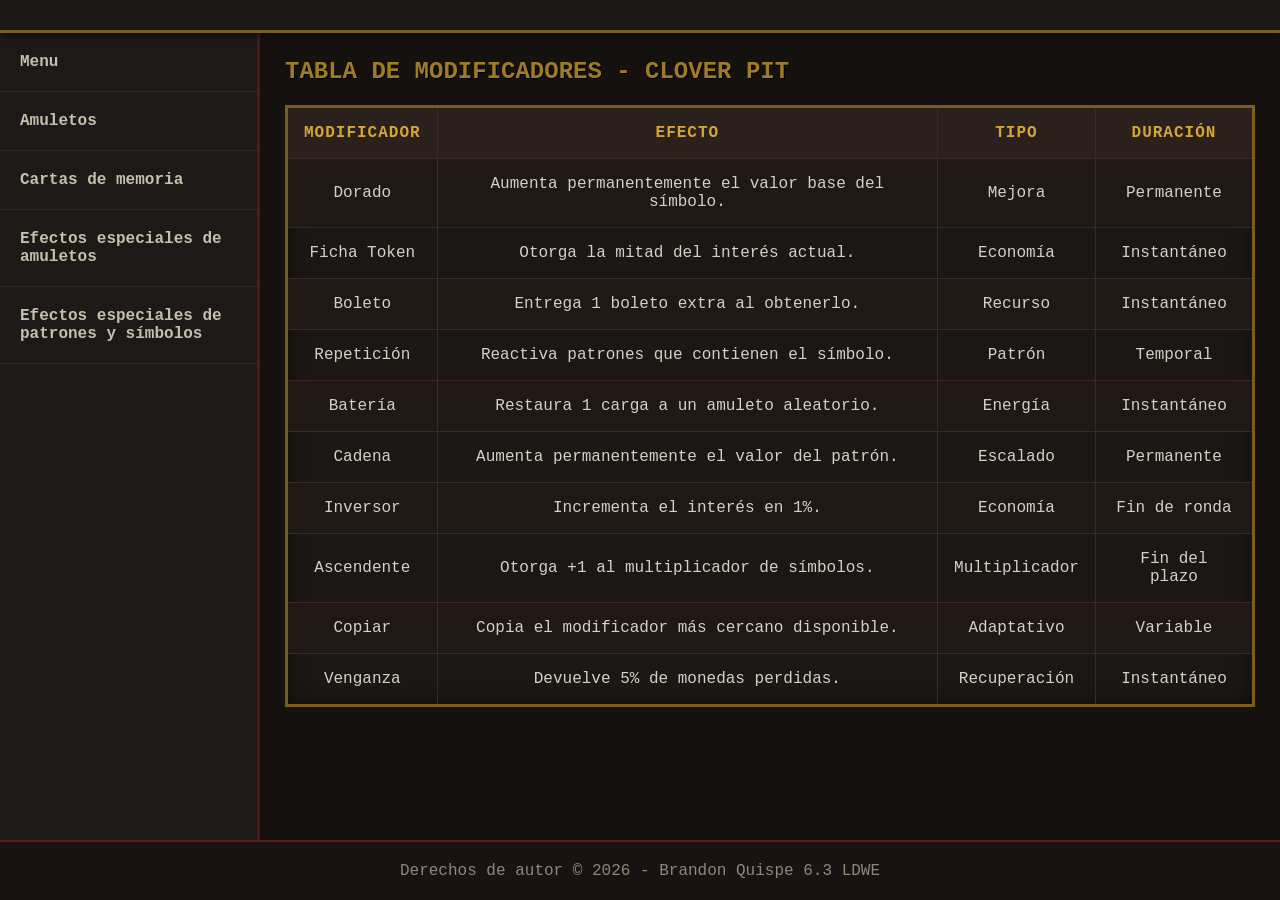
<file: Telefono.html>
<!DOCTYPE html>
<html lang="es">
<head>
    <meta charset="UTF-8">
    <link rel="stylesheet" href="style.css">
</head>
<body>
    <input type="checkbox" id="menu-toggle">
    <header>
        <label for="menu-toggle" class="menu-btn">☰</label>
    </header>
    <nav>
        <label for="menu-toggle" class="menu-close">✕</label>
        <a href="index.html">Menu</a>
        <a href="amuletos.html">Amuletos</a>
        <a href="cartas de memoria.html">Cartas de memoria</a>
        <a href="efectos especiales de amuletos.html">Efectos especiales de amuletos</a>
        <a href="efectos especiales de patrones y símbolos.html">Efectos especiales de patrones y símbolos</a> 
    </nav>

    <main>
        <section>
            <h1>Tabla de Modificadores - Clover Pit</h1>
        
            <div class="table-view">
                <table class="tabla-clover">
                    <tr>
                        <th>Modificador</th>
                        <th>Efecto</th>
                        <th>Tipo</th>
                        <th>Duración</th>
                    </tr>
                    <tr>
                        <td>Dorado</td>
                        <td>Aumenta permanentemente el valor base del símbolo.</td>
                        <td>Mejora</td>
                        <td>Permanente</td>
                    </tr>
                    <tr>
                        <td>Ficha Token</td>
                        <td>Otorga la mitad del interés actual.</td>
                        <td>Economía</td>
                        <td>Instantáneo</td>
                    </tr>
                    <tr>
                        <td>Boleto</td>
                        <td>Entrega 1 boleto extra al obtenerlo.</td>
                        <td>Recurso</td>
                        <td>Instantáneo</td>
                    </tr>
                    <tr>
                        <td>Repetición</td>
                        <td>Reactiva patrones que contienen el símbolo.</td>
                        <td>Patrón</td>
                        <td>Temporal</td>
                    </tr>
                    <tr>
                        <td>Batería</td>
                        <td>Restaura 1 carga a un amuleto aleatorio.</td>
                        <td>Energía</td>
                        <td>Instantáneo</td>
                    </tr>
                    <tr>
                        <td>Cadena</td>
                        <td>Aumenta permanentemente el valor del patrón.</td>
                        <td>Escalado</td>
                        <td>Permanente</td>
                    </tr>
                    <tr>
                        <td>Inversor</td>
                        <td>Incrementa el interés en 1%.</td>
                        <td>Economía</td>
                        <td>Fin de ronda</td>
                    </tr>
                    <tr>
                        <td>Ascendente</td>
                        <td>Otorga +1 al multiplicador de símbolos.</td>
                        <td>Multiplicador</td>
                        <td>Fin del plazo</td>
                    </tr>
                    <tr>
                        <td>Copiar</td>
                        <td>Copia el modificador más cercano disponible.</td>
                        <td>Adaptativo</td>
                        <td>Variable</td>
                    </tr>
                    <tr>
                        <td>Venganza</td>
                        <td>Devuelve 5% de monedas perdidas.</td>
                        <td>Recuperación</td>
                        <td>Instantáneo</td>
                    </tr>
                </table>
            </div>
        
            <div class="card-view">
                <div class="grid-info">
                    <div class="card">
                        <h2>Dorado</h2>
                        <p>Aumenta permanentemente el valor base del símbolo.</p>
                        <p><strong>Tipo:</strong> Mejora</p>
                        <p><strong>Duración:</strong> Permanente</p>
                    </div>
                    <div class="card">
                        <h2>Ficha Token</h2>
                        <p>Otorga la mitad del interés actual.</p>
                        <p><strong>Tipo:</strong> Economía</p>
                        <p><strong>Duración:</strong> Instantáneo</p>
                    </div>
                    <div class="card">
                        <h2>Boleto</h2>
                        <p>Entrega 1 boleto extra al obtenerlo.</p>
                        <p><strong>Tipo:</strong> Recurso</p>
                        <p><strong>Duración:</strong> Instantáneo</p>
                    </div>
                    <div class="card">
                        <h2>Repetición</h2>
                        <p>Reactiva patrones que contienen el símbolo.</p>
                        <p><strong>Tipo:</strong> Patrón</p>
                        <p><strong>Duración:</strong> Temporal</p>
                    </div>
                    <div class="card">
                        <h2>Batería</h2>
                        <p>Restaura 1 carga a un amuleto aleatorio.</p>
                        <p><strong>Tipo:</strong> Energía</p>
                        <p><strong>Duración:</strong> Instantáneo</p>
                    </div>
                    <div class="card">
                        <h2>Cadena</h2>
                        <p>Aumenta permanentemente el valor del patrón.</p>
                        <p><strong>Tipo:</strong> Escalado</p>
                        <p><strong>Duración:</strong> Permanente</p>
                    </div>
                    <div class="card">
                        <h2>Inversor</h2>
                        <p>Incrementa el interés en 1%.</p>
                        <p><strong>Tipo:</strong> Economía</p>
                        <p><strong>Duración:</strong> Fin de ronda</p>
                    </div>
                    <div class="card">
                        <h2>Ascendente</h2>
                        <p>Otorga +1 al multiplicador de símbolos.</p>
                        <p><strong>Tipo:</strong> Multiplicador</p>
                        <p><strong>Duración:</strong> Fin del plazo</p>
                    </div>
                    <div class="card">
                        <h2>Copiar</h2>
                        <p>Copia el modificador más cercano disponible.</p>
                        <p><strong>Tipo:</strong> Adaptativo</p>
                        <p><strong>Duración:</strong> Variable</p>
                    </div>
                    <div class="card">
                        <h2>Venganza</h2>
                        <p>Devuelve 5% de monedas perdidas.</p>
                        <p><strong>Tipo:</strong> Recuperación</p>
                        <p><strong>Duración:</strong> Instantáneo</p>
                    </div>
                </div>
            </div>
        </section>
            </main>     
    <footer>
        Derechos de autor © 2026 - Brandon Quispe 6.3 LDWE
    </footer>       
</body>
</html>
</file>
<file: style.css>
/* ==========================================
   1. VARIABLES GLOBALES DE DISEÑO (:root)
   ========================================== */
:root {
    /* Paleta de colores temáticos (estilo retro/oscuro/tierra) */
    --bg: #14110f;             /* Color de fondo principal */
    --panel: #1c1917;          /* Fondo de los paneles y barra lateral */
    --panel-contrast: #1a1614; /* Fondo de contraste para menú móvil */
    --border: #7a5c1f;         /* Color dorado/marrón para bordes */
    --text: #d6d0c4;           /* Color principal de los textos (blanco roto) */
    --text-muted: #c7bead;     /* Texto secundario o más apagado */
    --text-alt: #9e7a29;       /* Color de acento dorado para subtítulos */
    --highlight: #b38b2d;      /* Color dorado brillante para resaltar */
    --hover: #d8a13b;          /* Color dorado claro para estados hover */
    --shadow: rgba(0, 0, 0, 0.8); /* Sombra oscura para dar profundidad */
}

/* ==========================================
   2. REINICIO DE ESTILOS (Reset) Y BASE
   ========================================== */
* {
    /* Fuerza a que el ancho/alto de los elementos incluya el padding y el borde */
    box-sizing: border-box;
    margin: 0;
    padding: 0;
}

html, body {
    /* Asegura que la página ocupe al menos todo el alto del navegador */
    min-height: 100%;
}

body {
    min-height: 100vh;
    font-family: "Courier New", monospace; /* Tipografía estilo máquina de escribir */
    color: var(--text);
    background: var(--bg);
    
    /* Configuración de Layout usando CSS Grid en 3 filas principales */
    display: grid;
    grid-template-rows: auto 1fr auto;
    grid-template-areas:
        "header"
        "main"
        "footer";
}

/* ==========================================
   3. MAQUETACIÓN DE COMPONENTES COMUNES
   ========================================== */

/* --- Cabecera --- */
header {
    grid-area: header;
    background: #1b1715;
    border-bottom: 3px solid var(--border);
    box-shadow: 0 0 10px var(--shadow);
    position: sticky; /* Se queda fijo arriba al hacer scroll */
    top: 0;
    z-index: 10;      /* Se asegura de estar encima de otros elementos */
    padding: 15px 20px;
    display: flex;
    justify-content: space-between; /* Título a la izquierda, menú a la derecha */
    align-items: center;
}

header h1 {
    color: var(--highlight);
    letter-spacing: 2px;
    text-shadow: 2px 2px 0 #000; /* Efecto retro con sombra negra sólida */
}

/* --- Contenido Principal --- */
main {
    grid-area: main;
    padding: 25px;
}

main h1,
main h2 {
    color: var(--text-alt);
    margin-bottom: 15px;
    text-transform: uppercase;
    text-shadow: 1px 1px #000;
}

/* --- Pie de Página --- */
footer {
    grid-area: footer;
    background: #181312;
    color: #8f8777;
    text-align: center;
    padding: 20px;
    border-top: 2px solid #5c1d18; /* Borde superior en tono rojo oscuro */
}

/* --- Elementos del Menú de Navegación --- */
#menu-toggle {
    /* Input checkbox oculto que sirve para controlar el estado abierto/cerrado en móvil */
    display: none;
}

.menu-btn {
    /* Botón hamburguesa para abrir el menú (móvil) */
    display: inline-flex;
    align-items: center;
    justify-content: center;
    width: 42px;
    height: 42px;
    font-size: 30px;
    cursor: pointer;
    color: var(--highlight);
    background: transparent;
    border: none;
}

.menu-close {
    /* Botón con la "X" para cerrar el menú móvil (oculto por defecto) */
    display: none;
    align-items: center;
    justify-content: center;
    width: 42px;
    height: 42px;
    font-size: 30px;
    cursor: pointer;
    color: var(--highlight);
    background: transparent;
    border: none;
}

nav {
    grid-area: nav;
}

nav a {
    display: block;
    text-decoration: none;
    color: var(--text-muted);
    font-weight: bold;
    transition: 0.2s; /* Transición suave para el estado hover */
}

nav a:hover {
    background: #5c1d18;     /* Fondo rojizo al pasar el cursor */
    color: var(--hover);      /* Cambia el texto a dorado claro */
    padding-left: 25px;       /* Efecto de desplazamiento a la derecha */
}

/* ==========================================
   4. DISEÑO DE TARJETAS (Cards) Y REJILLA
   ========================================== */
.grid-info {
    /* Rejilla flexible que crea columnas automáticas según el espacio disponible */
    display: grid;
    gap: 25px;
    grid-template-columns: repeat(auto-fit, minmax(280px, 1fr));
    margin-top: 20px;
}

.card {
    background: #211c19;
    border-radius: 6px;
    padding: 20px;
    border-left: 6px solid #8a6824; /* Borde izquierdo grueso característico */
    border-top: 2px solid #4d1a16;
    box-shadow: 0 0 10px rgba(0, 0, 0, 0.7), inset 0 0 20px rgba(0, 0, 0, 0.5); /* Sombra externa e interna */
    transition: transform 0.25s, border-color 0.25s, box-shadow 0.25s; /* Animaciones fluidas */
}

.card:hover {
    transform: scale(1.02); /* Se agranda ligeramente un 2% al pasar el cursor */
    border-left-color: #c28f2c; /* Se ilumina el borde izquierdo */
    /* Añade un brillo rojizo exterior y acentúa la sombra interna */
    box-shadow: 0 0 15px rgba(92, 29, 24, 0.7), inset 0 0 25px rgba(0, 0, 0, 0.6);
}

.card h2 {
    color: #c19333;
    margin-bottom: 10px;
    font-size: 20px;
}

.card p {
    color: #b6aea1;
    line-height: 1.6;
    font-size: 15px;
}

/* ==========================================
   5. DISEÑO DE TABLAS
   ========================================== */
.table-view {
    display: none; /* Oculta en pantallas pequeñas por defecto */
    margin-top: 20px;
    overflow-x: auto; /* Permite scroll horizontal si la tabla es más ancha que la pantalla */
}

.table-view table,
.tabla-clover {
    width: 100%;
    border-collapse: collapse; /* Quita los espacios dobles entre bordes */
    background: #1b1715;
    border: 3px solid var(--border);
    box-shadow: 0 0 15px rgba(0, 0, 0, 0.8), inset 0 0 20px rgba(0, 0, 0, 0.5);
}

.table-view th,
.table-view td,
.tabla-clover th,
.tabla-clover td {
    padding: 16px;
    border: 1px solid #3a2a25;
    color: var(--text);
    text-align: left;
    transition: 0.2s; /* Animación al hacer hover en celdas/filas */
}

.table-view th,
.tabla-clover th {
    background: #2a211d;
    color: #d6a53a;
    text-transform: uppercase;
    letter-spacing: 1px;
    text-align: center;
}

/* Estilo cebra: Filas pares tienen un fondo ligeramente diferente */
.table-view tr:nth-child(even) td,
.tabla-clover tr:nth-child(even) td {
    background: #1f1815;
}

.tabla-clover td {
    text-align: center;
}

/* Efecto hover interactivo sobre las filas de la tabla */
.table-view tr:hover td,
.tabla-clover tr:hover td {
    background: #3b1f18; /* Fondo rojizo cálido */
    color: #e0ae42;      /* Texto iluminado */
    box-shadow: 0 6px 14px rgba(0,0,0,0.6);
    transform: translateY(-3px); /* Eleva sutilmente la fila hacia arriba */
}

/* Transiciones añadidas a todas las propiedades clave de las celdas */
.table-view th,
.table-view td,
.tabla-clover th,
.tabla-clover td {
    transition: background 0.2s, color 0.2s, transform 0.2s, box-shadow 0.2s;
}

/* ==========================================
   6. MEDIA QUERIES (Responsividad)
   ========================================== */

/* --- ESCENARIO: Pantallas grandes / Escritorio (1024px o más) --- */
@media (min-width: 1024px) {
    body {
        /* Configura la cuadrícula con una barra lateral izquierda fija (260px) y el contenido principal al lado */
        grid-template-columns: 260px 1fr;
        grid-template-areas:
            "header header"  /* Cabecera arriba ocupando todo el ancho */
            "nav main"       /* Menú a la izquierda, sección principal a la derecha */
            "footer footer"; /* Pie ocupando todo el ancho */
    }

    .menu-btn {
        display: none; /* En PC no se necesita el botón de menú hamburguesa */
    }

    nav {
        display: flex;
        flex-direction: column;
        background: var(--panel);
        border-right: 3px solid #4d1a16;
        padding-top: 0;
    }

    nav a {
        padding: 20px;
        border-bottom: 1px solid #2f2925;
    }

    .table-view {
        display: block; /* Se muestra la vista en tabla amplia */
    }

    .card-view {
        display: none;  /* Se oculta la vista de tarjetas para ahorrar espacio */
    }
}

/* --- ESCENARIO: Pantallas medianas/pequeñas / Móviles y Tablets (Menos de 1024px) --- */
@media (max-width: 1023px) {
    body {
        font-size: 24px; /* Agranda la tipografía general para mejor lectura táctil */
    }

    .menu-btn,
    .menu-close {
        /* Agranda los botones táctiles para que sean más fáciles de presionar */
        width: 72px;
        height: 72px;
        font-size: 52px;
    }

    .menu-close {
        display: none; /* Oculto por defecto hasta que el menú esté activo */
        align-self: flex-start;
        margin: 14px 0 0 20px;
    }

    /* Si el input oculto #menu-toggle está seleccionado, muestra la "X" de cerrado */
    #menu-toggle:checked ~ nav .menu-close {
        display: inline-flex;
    }

    nav {
        /* Crea un menú lateral flotante que cubre la pantalla */
        position: fixed;
        top: 0;
        left: 0;
        width: 280px;
        height: 100vh;
        background: var(--panel-contrast);
        border-right: 3px solid #4d1a16;
        transform: translateX(-100%); /* Oculta el menú fuera de la pantalla (a la izquierda) */
        transition: transform 0.4s ease-in-out; /* Animación de deslizamiento suave */
        display: flex;
        flex-direction: column;
        padding-top: 80px;
        z-index: 100;
    }

    /* Si el input oculto #menu-toggle está seleccionado, desplaza el nav hacia la pantalla */
    #menu-toggle:checked ~ nav {
        transform: translateX(0);
    }

    nav a {
        padding: 24px;
        border-bottom: 1px solid #2c2522;
        font-size: 1.6rem;
        line-height: 1.5;
    }

    .card-view {
        display: block; /* Muestra las tarjetas en móvil, ya que se adaptan mejor */
    }

    .table-view {
        display: none;  /* Oculta las tablas anchas para evitar desbordes incómodos */
    }

    .card h2 {
        font-size: 30px;
    }

    .card p {
        font-size: 25px;
        line-height: 1.8;
    }
}

/* --- OPTIMIZACIONES ESPECÍFICAS PARA MÓVIL --- */

/* Ajustes para tablet/móvil en modo horizontal (Landscape) */
@media (max-width: 1023px) and (orientation: landscape) {
    .card-view .grid-info {
        grid-template-columns: repeat(2, minmax(0, 1fr)); /* 2 columnas de tarjetas */
    }
}

/* Ajustes para tablet/móvil en modo vertical (Portrait) */
@media (max-width: 1023px) and (orientation: portrait) {
    .card-view .grid-info {
        grid-template-columns: 1fr; /* Tarjetas en una sola columna vertical */
    }
}

/* Ajustes extremos para pantallas muy pequeñas (menos de 768px, móviles comunes) */
@media (max-width: 767px) {
    .tabla-clover th,
    .tabla-clover td,
    .table-view th,
    .table-view td {
        padding: 10px; /* Reduce los espacios de las tablas para que quepan */
    }

    .tabla-clover,
    .table-view table {
        font-size: 13px; /* Reduce el tamaño del texto de la tabla */
    }
}
</file>
<file: Menu_Primeros_pasos_Brandon_Quispe_6,3/Menu_Primeros_pasos_Brandon_Quispe_6,3/style.css>
* {
    box-sizing: border-box;
    margin: 0;
    padding: 0;
}

html, body {
    height: 100%;
}

body {
    display: grid;
    grid-template-rows: auto 1fr auto;
    grid-template-areas:
        "header"
        "main"
        "footer";
    min-height: 100vh;

    font-family: "Courier New", monospace;

    background-color: #14110f;
    color: #d6d0c4;
}


@media (min-width: 800px) {
    body {
        grid-template-columns: 260px 1fr;
        grid-template-areas:
            "header header"
            "nav main"
            "footer footer";
    }
}

header {
    grid-area: header;

    background: #1b1715;

    padding: 15px 20px;

    display: flex;
    justify-content: space-between;
    align-items: center;

    position: sticky;
    top: 0;

    z-index: 10;

    border-bottom: 3px solid #7a5c1f;

    box-shadow: 0 0 10px rgba(0,0,0,0.8);
}

header h1 {
    color: #b38b2d;

    letter-spacing: 2px;

    text-shadow: 2px 2px 0 #000;
}


main {
    grid-area: main;

    padding: 25px;
}

main h1,
main h2 {
    color: #9e7a29;

    margin-bottom: 15px;

    text-transform: uppercase;

    text-shadow: 1px 1px #000;
}

footer {
    grid-area: footer;

    background: #181312;

    color: #8f8777;

    text-align: center;

    padding: 20px;

    border-top: 2px solid #5c1d18;
}

#menu-toggle {
    display: none;
}

nav {
    grid-area: nav;
}

nav a {
    text-decoration: none;

    color: #c7bead;

    display: block;

    transition: 0.2s;

    font-weight: bold;
}

nav a:hover {
    background: #5c1d18;

    color: #d8a13b;

    padding-left: 25px;
}


@media (min-width: 1241px) {

    .menu-btn {
        display: none;
    }

    nav {
        display: flex;
        flex-direction: column;

        background-color: #1c1917;

        border-right: 3px solid #4d1a16;
    }

    nav a {
        padding: 20px;

        border-bottom: 1px solid #2f2925;
    }
}


@media (max-width: 1240px) {

    .menu-btn {
        display: block;

        font-size: 30px;

        cursor: pointer;

        color: #b38b2d;
    }

    nav {
        position: fixed;

        top: 0;
        right: 0;

        width: 260px;
        height: 100vh;

        background-color: #1a1614;

        border-left: 3px solid #4d1a16;

        transform: translateX(100%);

        transition: transform 0.4s ease-in-out;

        display: flex;
        flex-direction: column;

        padding-top: 80px;

        z-index: 100;
    }

    #menu-toggle:checked ~ nav {
        transform: translateX(0);
    }

    nav a {
        padding: 20px;

        border-bottom: 1px solid #2c2522;
    }
}

.grid-info {
    display: grid;

    grid-template-columns: repeat(auto-fit, minmax(280px, 1fr));

    gap: 25px;

    margin-top: 20px;
}

.card {
    background: #211c19;

    padding: 20px;

    border-radius: 6px;

    border-left: 6px solid #8a6824;

    border-top: 2px solid #4d1a16;

    box-shadow:
        0 0 10px rgba(0,0,0,0.7),
        inset 0 0 20px rgba(0,0,0,0.5);

    transition: 0.25s;
}

.card:hover {
    transform: scale(1.02);

    border-left-color: #c28f2c;

    box-shadow:
        0 0 15px rgba(92,29,24,0.7),
        inset 0 0 25px rgba(0,0,0,0.6);
}

.card h2 {
    color: #c19333;

    margin-bottom: 10px;

    font-size: 20px;
}

.card p {
    color: #b6aea1;

    line-height: 1.6;

    font-size: 15px;
}


.tabla-clover {

    width: 100%;

    border-collapse: collapse;

    margin-top: 25px;

    background: #1b1715;

    border: 3px solid #7a5c1f;

    box-shadow:
        0 0 15px rgba(0,0,0,0.8),
        inset 0 0 20px rgba(0,0,0,0.5);
}

.tabla-clover th {

    background: #2a211d;

    color: #d6a53a;

    padding: 18px;

    text-transform: uppercase;

    letter-spacing: 1px;

    border: 2px solid #5c1d18;

    text-shadow: 1px 1px #000;
}

.tabla-clover td {

    padding: 16px;

    border: 1px solid #3a2a25;

    color: #cfc5b4;

    background: #211c19;

    text-align: center;

    transition: 0.2s;
}

.tabla-clover tr:hover td {

    background: #3b1f18;

    color: #e0ae42;

    transform: scale(1.01);
}

@media (max-width: 1240px) {

    .tabla-clover {

        font-size: 13px;
    }

    .tabla-clover th,
    .tabla-clover td {

        padding: 10px;
    }
}
</file>
